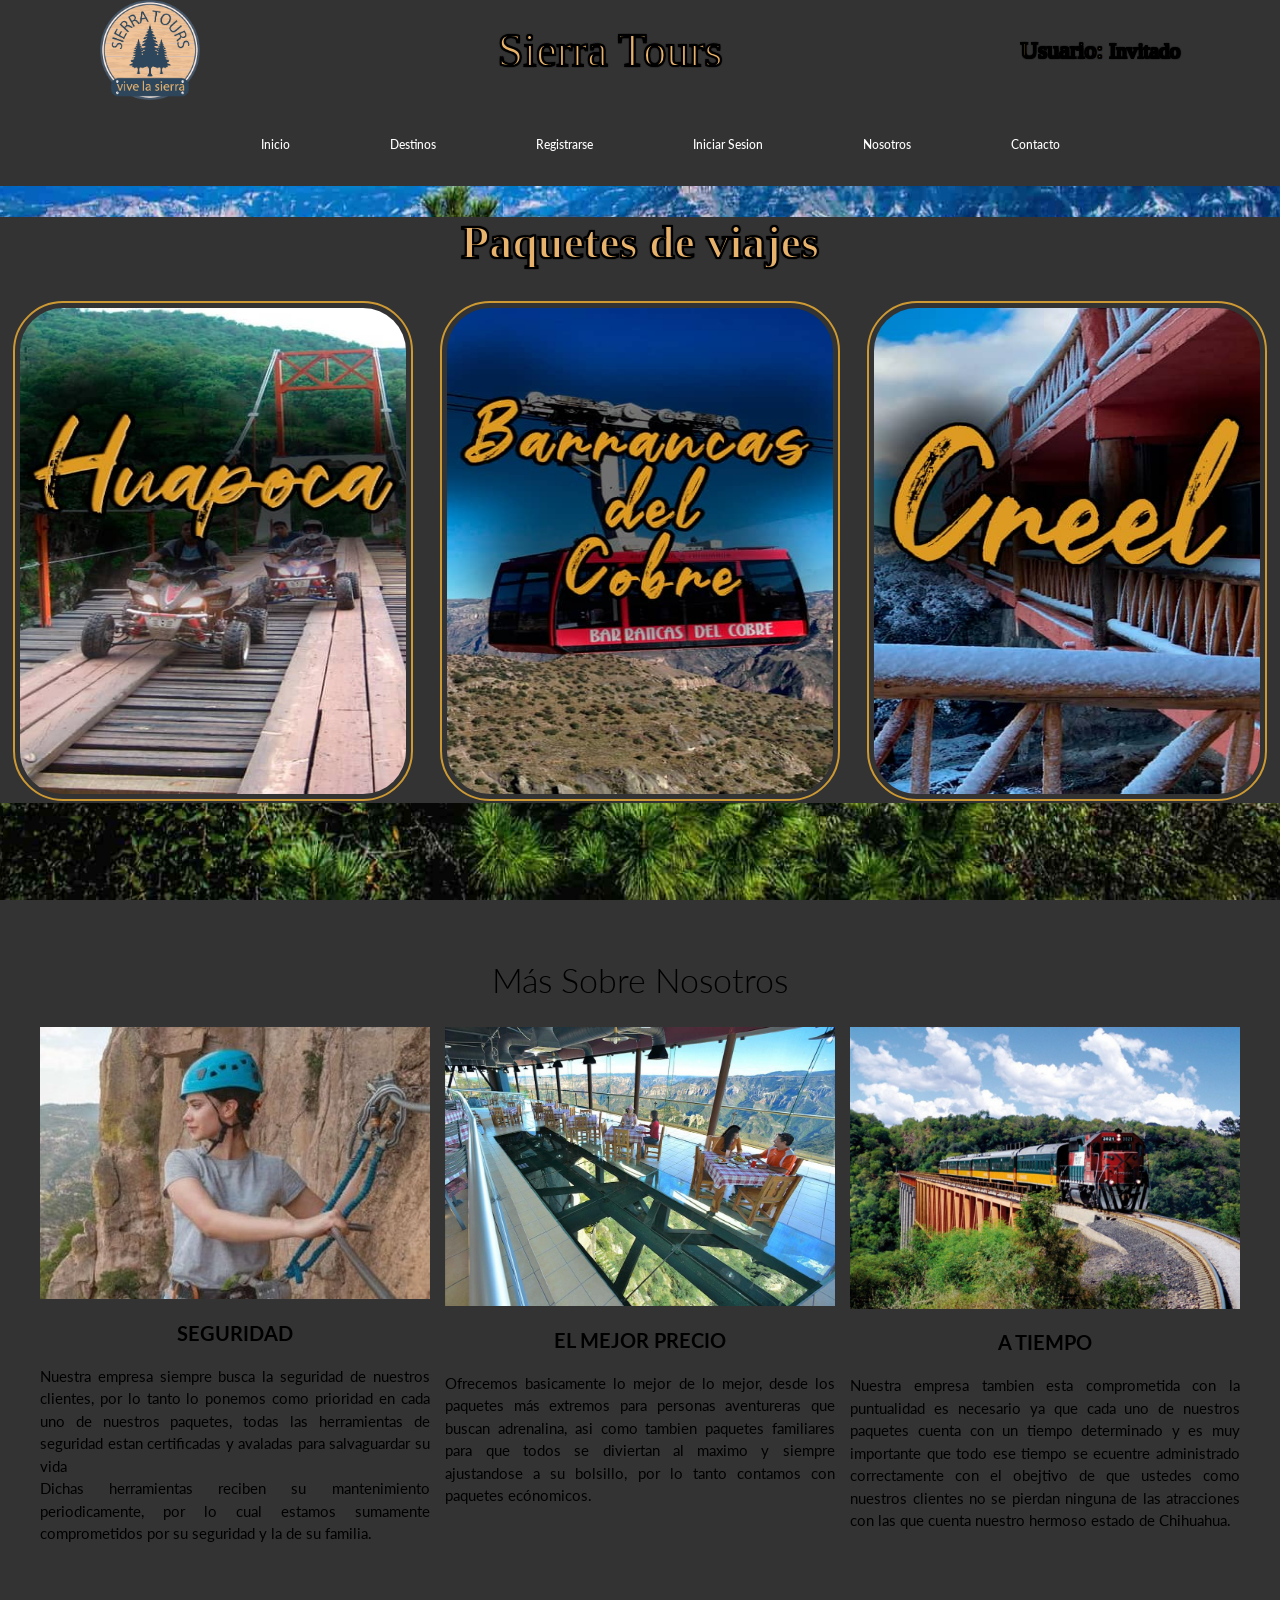
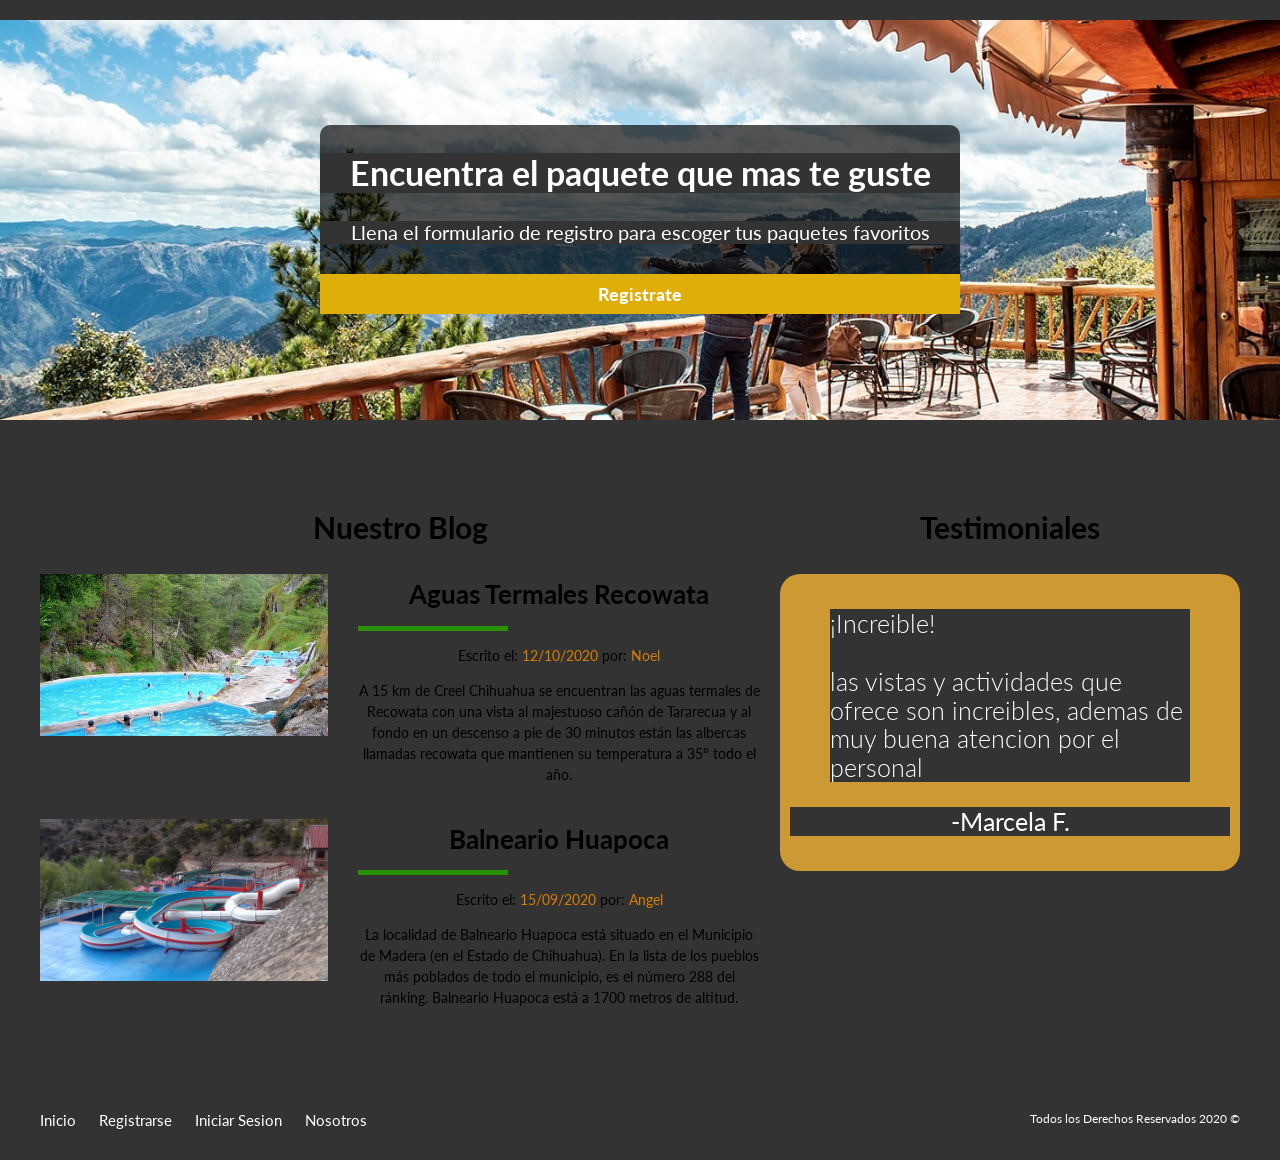
<file: index.html>
<!DOCTYPE html>

<html lang="es">

<head>
    <meta charset="UTF-8">
    <title>Sierra Tours</title>
    <meta name="viewport" content="width=device-width, initial-scale=1.0">
    <link href="https://fonts.googleapis.com/css?family=Lato:300,400,700,900" rel="stylesheet">
     <link rel="stylesheet" href="css/styles.css">
     <link rel="stylesheet" href="css/normalize.css">
     <link rel="shortcut icon" href="img/favicon.ico">
     <link rel="stylesheet" href="css/all.min.css">
</head>
<body>
     <header class="site-header inicio">  
            <div class="contenido-barra">
                <a href="#">
                   <img class="logo" src="img/logo.png" alt="Logo Sierra Tours">
                </a>
                <span class="titulo t-letra2">Sierra Tours</span>
                <div>
                 <label class="stroke2" style="font-size: 18pt;">Usuario: <span class="stroke" style="font-size: 16pt;">Invitado</span></label>
                </div>
            </div>
        <div class="">    
            <div class="menu-movil">
               <a href="#"><i class="fas fa-bars"></i></a>
            </div>
        <div id="header" class="show-bar">
            <ul class="nav">                    
                <li><a href="index.html"> Inicio</a></li>

                <li><a href="#">Destinos</a>
                    <ul>
                        <li><a href="#">Madera</a>        
                            <ul>
                                <li><a href="huapoca.html"> Huapoca</a></li>
                            </ul>
                        </li>
                    
                        <li class="p-creel"><a href="#">Sierra Tarahumara</a>
                            <ul> 
                                <li><a href="creel.html">Creel</a></li>
                                <li><a href="barrancas.html">Barrancas del Cobre</a></li> 
                                <li><a href="recowata.html">Recowata</a></li>  
                            </ul>  
                        </li>
                </li>         
           </ul>
                <li><a href="registro.html">Registrarse</a></li>
                <li><a href="login.html">Iniciar Sesion</a></li>
                <li><a href="nosotros.html">Nosotros</a></li>
                <li><a href="contacto.html">Contacto</a></li>
         </div>
     </div>

     <div>
        <h1 class="t-letra2">Paquetes de viajes</h1>
         <div class="paquetes-principales">
            <a href="huapoca.html"><img class="zoom borde"   src="img/huapocabaner.jpg"></a>
            <a href="barrancas.html"><img class="zoom borde" src="img/creel1.jpg" ></a>
            <a href="creel.html"><img class="zoom borde"  src="img/creelbaner.jpg" ></a>
         </div>

         <div class="paquetes-movil">
            <div class="atras botones">
            &#60
         </div>
         <div class="adelante botones">
             &#62
         </div>
 
           <a class="redireccion" href="barrancas.html"><img class="zoom borde change" src="img/creel1.jpg" alt="imagen"></a>
         </div>

     </div>
 </header>

 <section class="contenedor seccion">
    <h2 class=" f-300 centrar-texto">Más Sobre Nosotros</h2>

    <div class="iconos-nosotros">
        <div class="icono">
            <img class="zoom-img" src="img/seguridad.jpg" alt="Seguridad">
            <h3>Seguridad</h3>
            <p> Nuestra empresa siempre busca la seguridad de nuestros clientes, por lo tanto lo ponemos como prioridad en cada uno de nuestros paquetes,
                todas las herramientas de seguridad estan certificadas y avaladas para salvaguardar su vida <br>Dichas herramientas reciben su mantenimiento 
                periodicamente, por lo cual estamos sumamente comprometidos por su seguridad y la de su familia.
            </p>
        </div>

        <div class="icono">
            <img class="zoom-img" src="img/precio.jpg" alt="Precio">
            <h3>El Mejor Precio</h3>
            <p>Ofrecemos basicamente lo mejor de lo mejor, desde los paquetes más extremos para personas aventureras que buscan adrenalina, asi como
                tambien paquetes familiares para que todos se diviertan al maximo y siempre ajustandose a su bolsillo, por lo tanto contamos con paquetes
                ecónomicos.
            </p>
        </div>

        <div class="icono">
            <img class="zoom-img" src="img/tiempo.jpg" alt="Tiempo">
            <h3>A Tiempo</h3>
            <p>Nuestra empresa tambien esta comprometida con la puntualidad es necesario ya que cada uno de nuestros paquetes cuenta con un tiempo determinado
                y es muy importante que todo ese tiempo se ecuentre administrado correctamente con el obejtivo de que ustedes como nuestros clientes no se pierdan 
                ninguna de las atracciones con las que cuenta nuestro hermoso estado de Chihuahua.
            </p>
        </div>
    </div>
</section>

<section class="imagen-contacto">
    <div class="contenedor contenido-contacto">
        <h2>Encuentra el paquete que mas te guste</h2>
        <p>Llena el formulario de registro para escoger tus paquetes favoritos </p>
        <a href="registro.html" class="boton boton-amarillo">Registrate</a>
    </div>
</section>



<div class="seccion-inferior contenedor seccion">
    <section class="blog">
        <h3 class="centrar-texto fw-300">Nuestro Blog</h3>

        <article class="entrada-blog">
            <div class="imagen">
                <img class="zoom-img"  src="img/recowata.jpg" alt="Entrada de blog">
            </div>
            <div class="texto-entrada">
                <a href="entrada.html">
                    <h4>Aguas Termales Recowata</h4>
                </a>
                <p>Escrito el: <span> 12/10/2020 </span> por: <span> Noel </span> </p>
                <p> A 15 km de Creel Chihuahua se encuentran las aguas termales de Recowata con una vista al majestuoso cañón de Tararecua
                    y al fondo en un descenso a pie de 30 minutos están las albercas llamadas recowata que mantienen su temperatura a 35° 
                    todo el año.   
                </p>
            </div>
        </article>

        <article class="entrada-blog">
            <div class="imagen">
                <img class="zoom-img"  src="img/balneario.jpeg" alt="Entrada de blog">
            </div>
            <div class="texto-entrada">
                <a href="entrada.html">
                    <h4>Balneario Huapoca</h4>
                </a>
                <p>Escrito el: <span> 15/09/2020 </span> por: <span> Angel </span> </p>
                <p> La localidad de Balneario Huapoca está situado en el Municipio de Madera (en el Estado de Chihuahua). 
                    En la lista de los pueblos más poblados de todo el municipio, es el número 288 del ránking. Balneario Huapoca está a 1700 metros de altitud.
                </p>
            </div>
        </article>
    </section>

    <section class="testimoniales">
        <h3 class="centrar-texto fw-300">Testimoniales</h3>
        <div class="testimonial">
            
            <blockquote>
                ¡Increible!  <br><br> 
                las vistas y actividades que ofrece son increibles, ademas de muy buena atencion por el personal
            </blockquote>
            <p>-Marcela F.</p>
        </div>
    </section>

</div>


    <footer class="footer seccion">
        <div class="contenedor contenedor-footer">
            <nav class="navegacion">
                <a href="index.html">Inicio</a>
                <a href="#">Registrarse</a>
                <a href="#">Iniciar Sesion</a>
                <a href="nosotros.html">Nosotros</a>
            </nav>
            <p class="copyright">Todos los Derechos Reservados 2020 &copy;</p>
        </div>
    </footer>


    <script src="js/jquery.js"></script>
    <script src="js/animaciones.js"></script>
    <script src="js/carrousel-movil.js"></script>

</body>
</html>
</file>
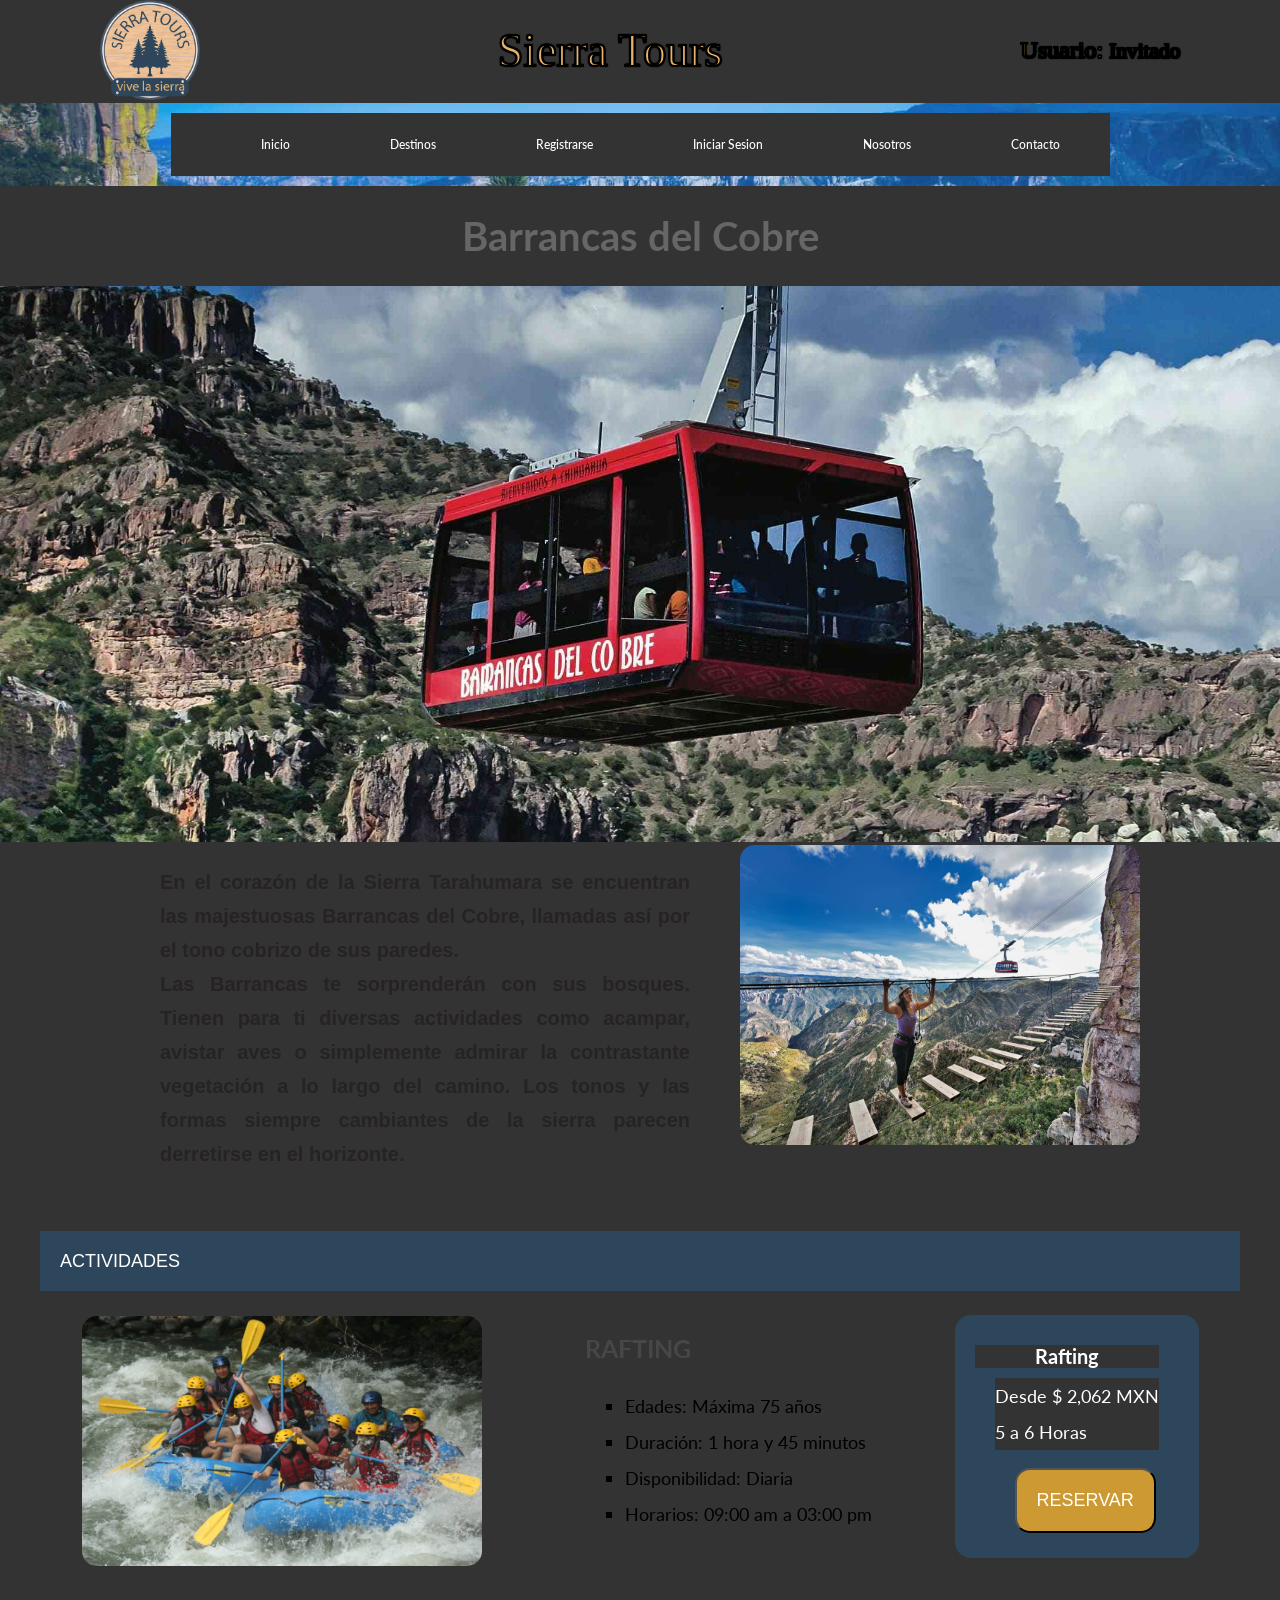
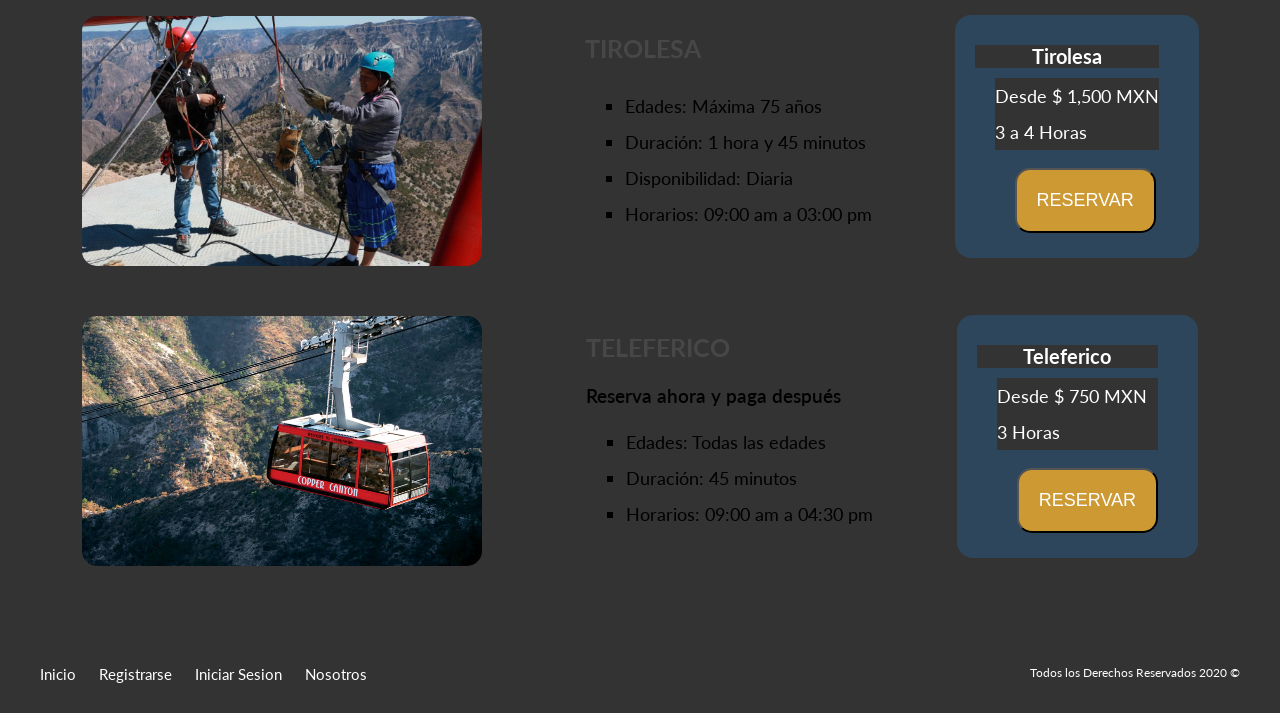
<file: barrancas.html>
<!DOCTYPE html>

<html lang="es">

<head>
    <meta charset="UTF-8">
    <title>Sierra Tours</title>
    <meta name="viewport" content="width=device-width, initial-scale=1.0">
     <link rel="stylesheet" href="css/styles.css">
     <link rel="stylesheet" href="css/normalize.css">
     <link href="https://fonts.googleapis.com/css?family=Lato:300,400,700,900" rel="stylesheet">
    <link rel="shortcut icon" href="img/favicon.ico" />
    <link rel="stylesheet" href="css/all.min.css">
</head>

<body>
    <header class="fondo-cabecera">
        <div class="cabecera">
            <div class="contenido-barra">
                <a href="#">
                <img class="logo" src="img/logo.png" alt="Logo Sierra Tours">
                </a>
                <span class="titulo t-letra2">Sierra Tours</span>
                <div>
                 <label class="stroke2" style="font-size: 18pt;">Usuario: <span class="stroke" style="font-size: 16pt;">Invitado</span></label>
                </div>
            </div>
            <div class="menu-movil">
                <a href="#"><i class="fas fa-bars"></i></a>
             </div>
        <div id="header" >
            <ul class="nav">                    
                  <li><a href="index.html"> Inicio</a></li>

                <li><a herf="#">Destinos</a>
                    <ul>
                        <li><a herf="#">Madera</a>        
                            <ul>
                                <li><a href="huapoca.html"> Huapoca</a></li>
                            </ul>
                        </li>
                    
                        <li class="p-creel"><a herf="">Sierra Tarahumara</a>
                            <ul> 
                                <li><a href="creel.html">Creel</a></li>
                                <li><a href="barrancas.html">Barrancas del Cobre</a></li>  
                            </ul>  
                        </li>
                </li>         
        </ul>
        <li><a href="registro.html">Registrarse</a></li>
                <li><a href="login.html">Iniciar Sesion</a></li>
                <li><a href="nosotros.html">Nosotros</a></li>
                <li><a href="contacto.html">Contacto</a></li>
        </div>
    </div>
 </header>

       <h1 class="centrar-texto tamaño-titulo">Barrancas del Cobre</h1>

        <div class="imagenes" >
            <img src="img/teleferico1.jpg">   
        </div>


         
<main class="contenedor">
  

    <div class="informacion">
        <p class="cuerpo1">
            En el corazón de la Sierra Tarahumara se encuentran las majestuosas 
            Barrancas del Cobre, llamadas así por el tono cobrizo de sus paredes. 
            <br>
            Las Barrancas te sorprenderán con sus bosques. 
            Tienen para ti diversas actividades como acampar, 
            avistar aves o simplemente admirar la contrastante vegetación a lo largo del camino. 
            Los tonos y las formas siempre cambiantes de la sierra parecen derretirse en el horizonte.
             <br>
        </p>
            <img  src="img/barrancas3.jpg" width="400" height="300" style="border-radius: 15px;">
    </div>
    
    
    <div class="actividades">
        <h2 class="caja">ACTIVIDADES</h2>

         <div class="acomodar">
             <img style="border-radius: 15px;" src=img/barrancasrafting.jpg>
                 <div class="info-paquete">
                    <h3> Rafting </h3>
                            
                       <ul>
                        <li>Edades: Máxima 75 años</li> 
                        <li>Duración: 1 hora y 45 minutos</li> 
                         <li> Disponibilidad: Diaria</li> 
                             <li> Horarios: 09:00 am a 03:00 pm</li> 
                       </ul>                    
                </div> 
                
                <div class="inf-pago">
                        <h3>Rafting </h3> 
                         <div class="info-paquete">
                          <ul>
                              <li> Desde $ 2,062 MXN </li>
                              <li> 5 a 6 Horas</li>
                          </ul>  
                       </div>
                        
                  
                    <button class="zoom1" style="border-radius: 15px;" onclick="alert('Para agregar este paquete es necesario registrarse e iniciar sesión')">
                        RESERVAR
                    </button>
                    
                </div>   
            </div>


            <div class="acomodar">
                <img style="border-radius: 15px;" src= "img/barrancasrapel.jpg" >
                    <div class="info-paquete">
                       <h3> Tirolesa</h3>
                               
                          <ul>
                            
                           <li>Edades: Máxima 75 años</li> 
                           <li>Duración: 1 hora y 45 minutos</li> 
                            <li> Disponibilidad: Diaria</li> 
                                <li> Horarios: 09:00 am a 03:00 pm</li> 
                          </ul>                    
                   </div> 
                   
                   <div class="inf-pago">
                           <h3>Tirolesa</h3> 
                            <div class="info-paquete">
                             <ul>
                                 <li> Desde $ 1,500 MXN </li>
                                 <li> 3 a 4 Horas</li>
                             </ul>  
                          </div>
                           
                     
                       <button class="zoom1" style="border-radius: 15px;" onclick="alert('Para agregar este paquete es necesario registrarse e iniciar sesión')">
                           RESERVAR
                       </button>
                       
                   </div>   
               </div>




               
            <div class="acomodar">
                <img style="border-radius: 15px;" src= "img/tele.jpg" >
                    <div class="info-paquete">
                       <h3> Teleferico</h3>
                          <p>Reserva ahora y paga después</p>      
                          <ul>
                               <li> Edades: Todas las edades</li>
                               <li>Duración: 45 minutos</li>
                               <li>Horarios: 09:00 am a 04:30 pm</li>
                          </ul>                    
                   </div> 
                   
                   <div class="inf-pago">
                           <h3>Teleferico</h3> 
                            <div class="info-paquete">
                             <ul>
                                 <li> Desde $ 750 MXN </li>
                                 <li> 3 Horas</li>
                             </ul>  
                          </div>
                           
                     
                       <button class="zoom1" style="border-radius: 15px;" onclick="alert('Para agregar este paquete es necesario registrarse e iniciar sesión')">
                           RESERVAR
                       </button>
                       
                   </div>   
               </div>

    </div>

          
 </main>     

    <footer class="footer seccion">
        <div class="contenedor contenedor-footer">
            <nav class="navegacion">
                <a href="index.html">Inicio</a>
                <a href="#">Registrarse</a>
                <a href="#">Iniciar Sesion</a>
                <a href="nosotros.html">Nosotros</a>
            </nav>
            <p class="copyright">Todos los Derechos Reservados 2020 &copy;</p>
        </div>
    </footer>

    <script src="js/jquery.js"></script>
    <script src="js/animaciones.js"></script>
</body>

</html>
</file>
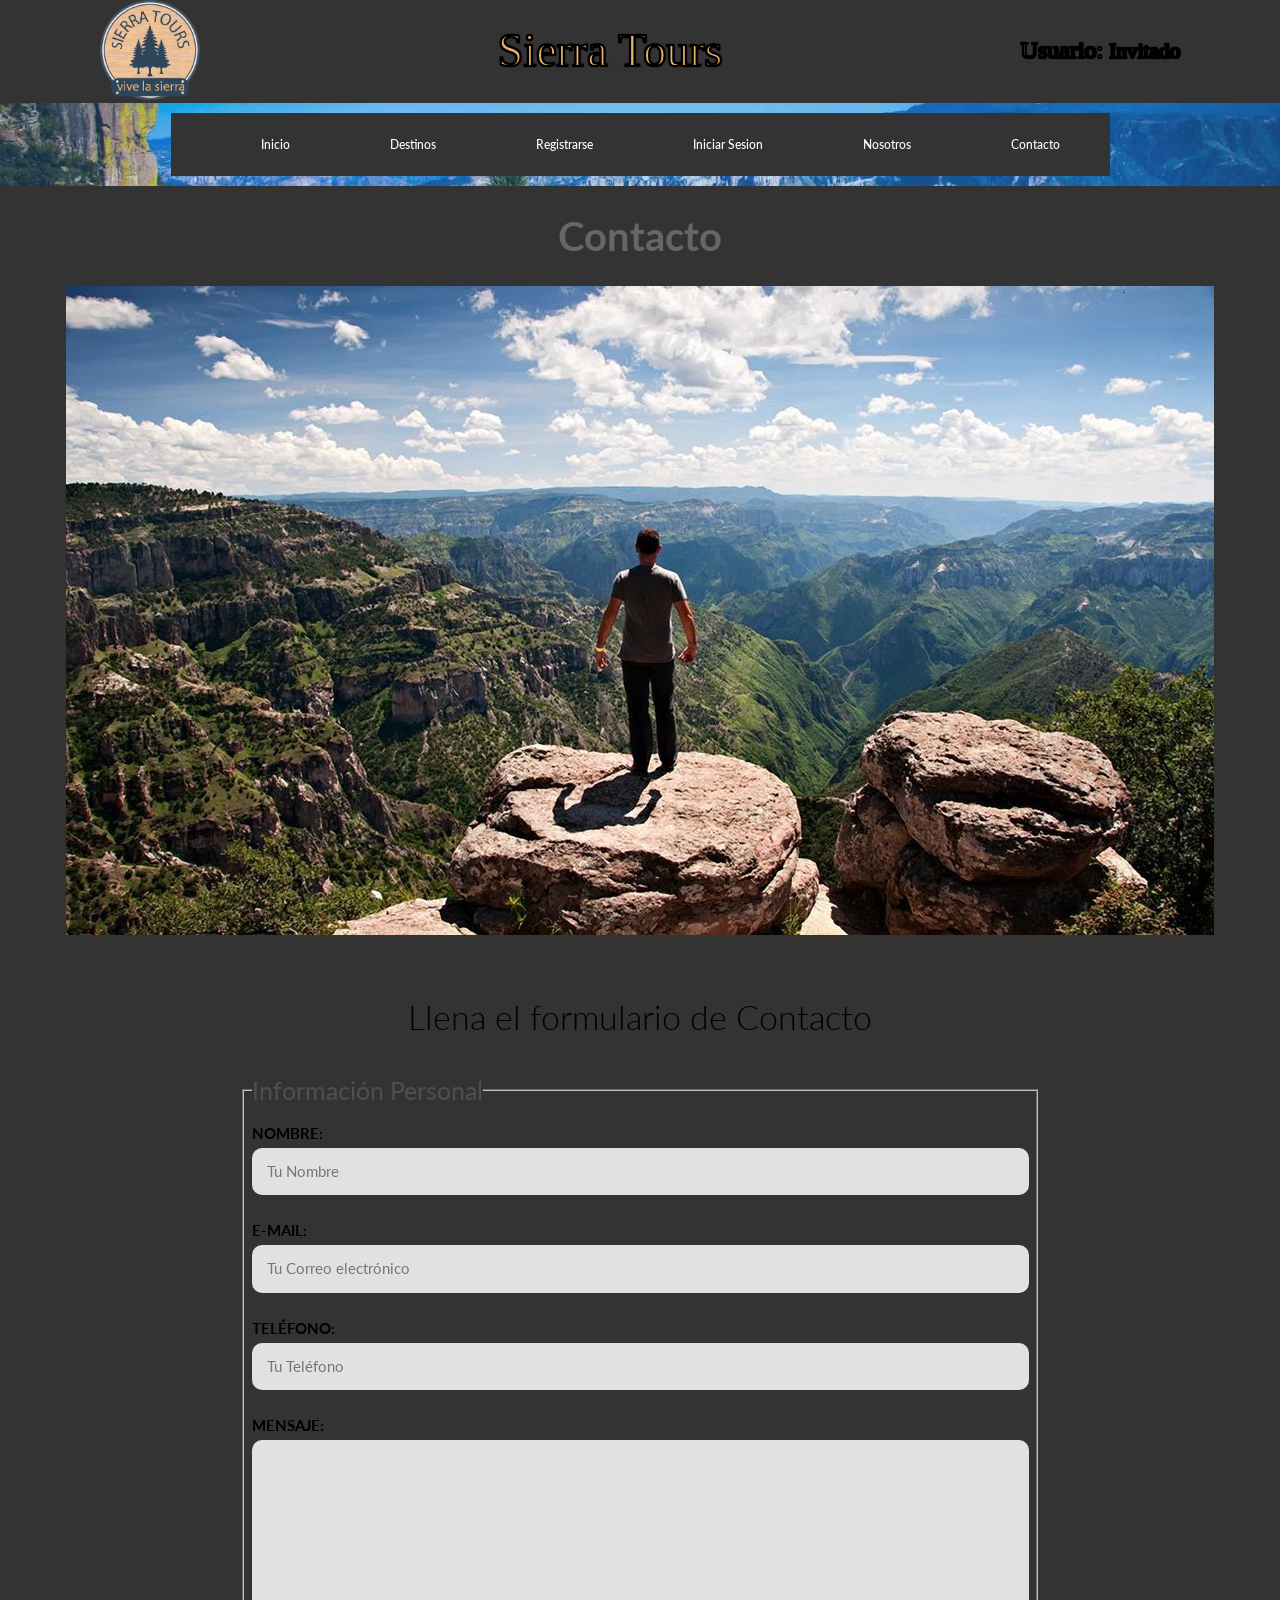
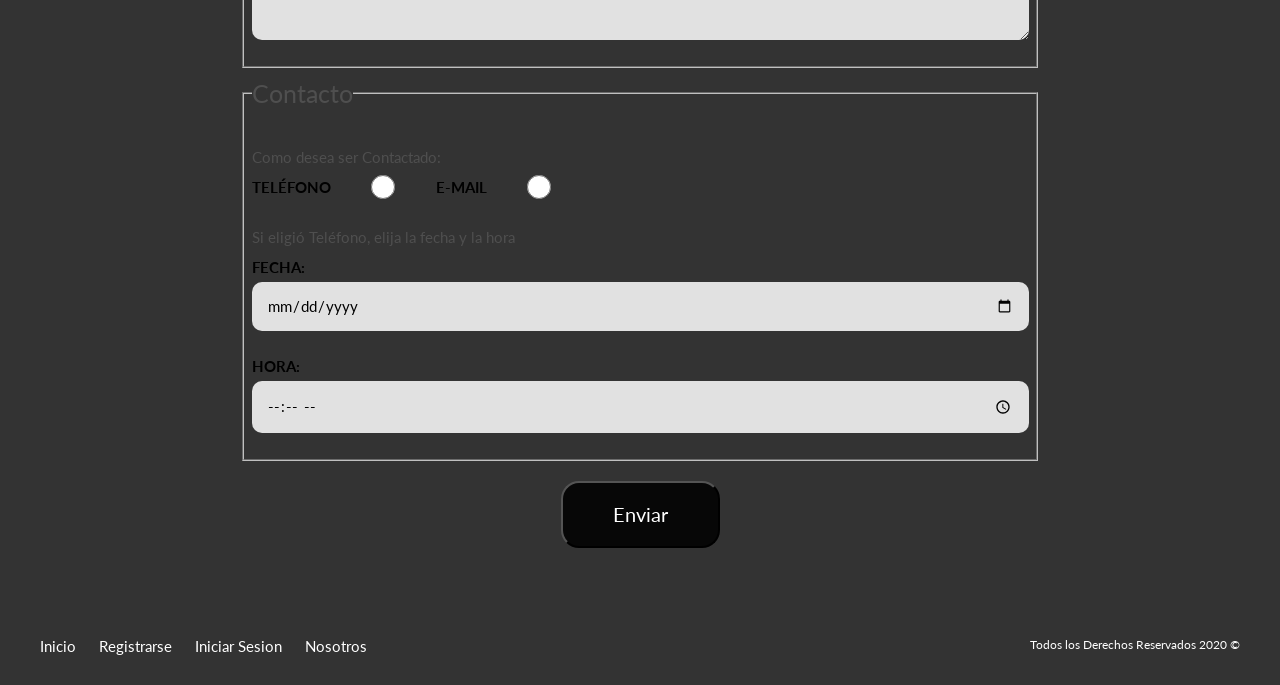
<file: contacto.html>
<!DOCTYPE html>
<html lang="es">
<head>
    <meta charset="UTF-8">
    <title>Sierra Tours</title>
    <meta name="viewport" content="width=device-width, initial-scale=1.0">
     <link rel="stylesheet" href="css/styles.css">
     <link rel="stylesheet" href="css/normalize.css">
     <link href="https://fonts.googleapis.com/css?family=Lato:300,400,700,900" rel="stylesheet">
    <link rel="shortcut icon" href="img/favicon.ico" />
    <link rel="stylesheet" href="css/all.min.css">
</head>

<body>
    <header class="fondo-cabecera">
        <div class="cabecera">
            <div class="contenido-barra">
                <a href="#">
                <img class="logo" src="img/logo.png" alt="Logo Sierra Tours">
                </a>
                <span class="titulo t-letra2">Sierra Tours</span>
                <div>
                 <label class="stroke2" style="font-size: 18pt;">Usuario: <span class="stroke" style="font-size: 16pt;">Invitado</span></label>
                </div>
            </div>
            <div class="menu-movil">
                <a href="#"><i class="fas fa-bars"></i></a>
             </div>
        <div id="header" >
            <ul class="nav">                    
                  <li><a href="index.html"> Inicio</a></li>

                <li><a herf="#">Destinos</a>
                    <ul>
                        <li><a herf="#">Madera</a>        
                            <ul>
                                <li><a href="huapoca.html"> Huapoca</a></li>
                            </ul>
                        </li>
                    
                        <li class="p-creel"><a herf="">Sierra Tarahumara</a>
                            <ul> 
                                <li><a href="creel.html">Creel</a></li>
                                <li><a href="barrancas.html">Barrancas del Cobre</a></li>  
                            </ul>  
                        </li>
                </li>         
        </ul>
        <li><a href="registro.html">Registrarse</a></li>
                <li><a href="login.html">Iniciar Sesion</a></li>
                <li><a href="nosotros.html">Nosotros</a></li>
                <li><a href="contacto.html">Contacto</a></li>
        </div>
    </div>
 </header>

       <h1 class="centrar-texto tamaño-titulo">Contacto</h1>
        <div class="imagenes " >
            <img src="img/banner-contacto.jpg">   
        </div>

    <main class="contenedor seccion contenido-centrado">
        <h2 class="f-300 centrar-texto">Llena el formulario de Contacto</h2>

        <form class="contacto" action="">
            <fieldset>
                <legend>Información Personal</legend>
                <label for="nombre">Nombre:</label>
                <input type="text" id="nombre" placeholder="Tu Nombre">

                <label for="email">E-mail: </label>
                <input type="email" id="email" placeholder="Tu Correo electrónico" required>

                <label for="telefono">Teléfono:</label>
                <input type="tel" id="telefono" placeholder="Tu Teléfono" required>

                <label for="mensaje">Mensaje: </label>
                <textarea  id="mensaje"></textarea>

            </fieldset>

            <fieldset>
                <legend>Contacto</legend>

                <p>Como desea ser Contactado:</p>

                <div class="forma-contacto">
                    <label for="telefono">Teléfono</label>
                    <input type="radio" name="contacto" value="telefono" id="telefono">

                    <label for="correo">E-mail</label>
                    <input type="radio" name="contacto" value="correo" id="correo">
                </div>

                <p>Si eligió Teléfono, elija la fecha y la hora</p>
                <label for="fecha">Fecha:</label>
                <input type="date" id="fecha">

                <label for="hora">Hora:</label>
                <input type="time" id="hora" min="09:00" max="18:00">

        
            </fieldset>

            <input type="submit" value="Enviar" class="btn-contacto">

        </form>
    </main> 
    <footer class="footer seccion">
        <div class="contenedor contenedor-footer">
            <nav class="navegacion">
                <a href="index.html">Inicio</a>
                <a href="#">Registrarse</a>
                <a href="#">Iniciar Sesion</a>
                <a href="nosotros.html">Nosotros</a>
            </nav>
            <p class="copyright">Todos los Derechos Reservados 2020 &copy;</p>
        </div>
    </footer>

    <script src="js/jquery.js"></script>
    <script src="js/animaciones.js"></script>

</body>

</html>
</file>
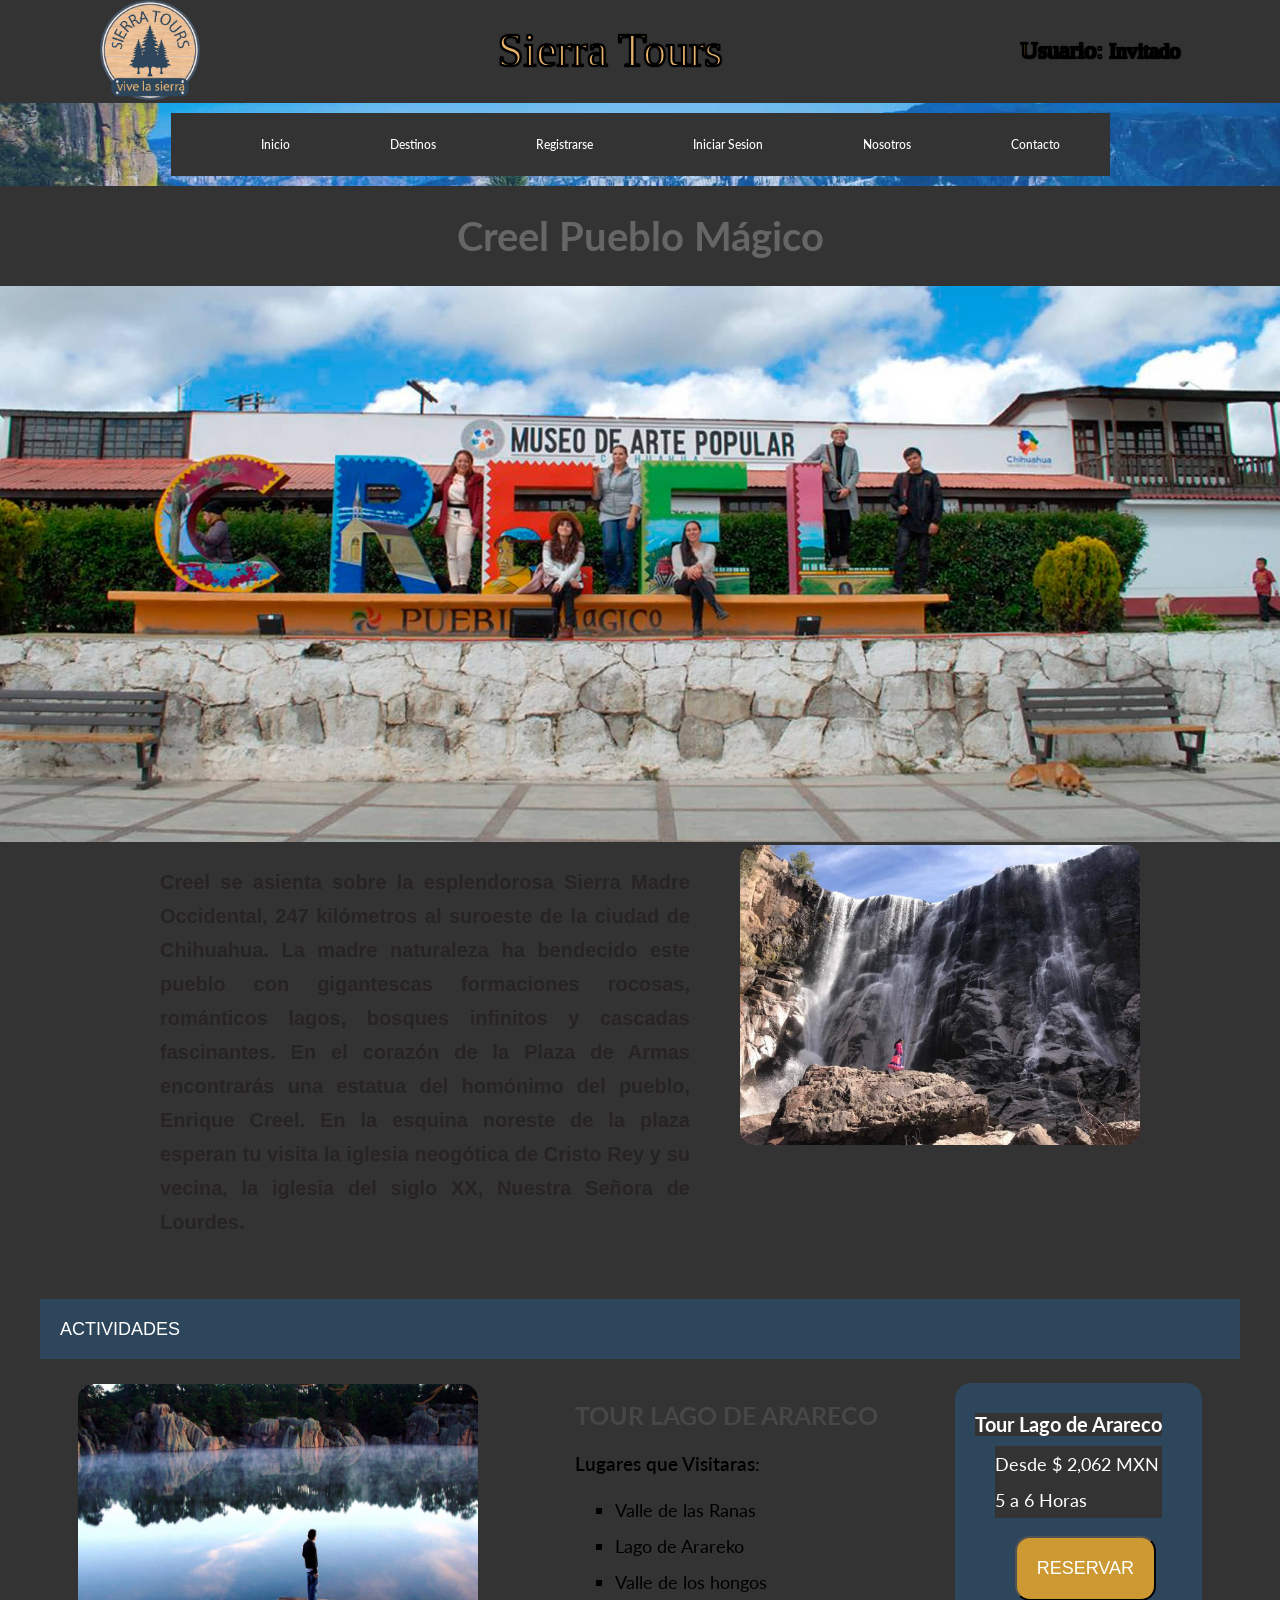
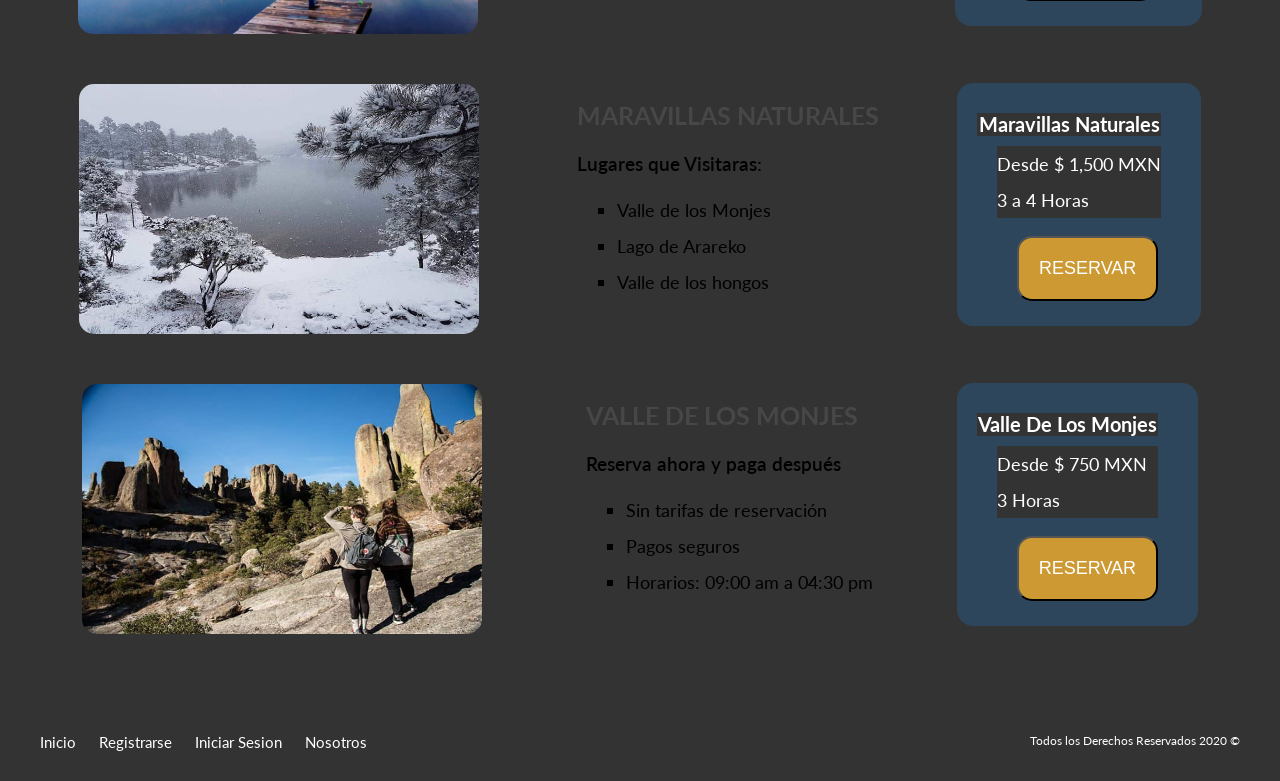
<file: creel.html>
<!DOCTYPE html>
<html lang="es">
<head>
    <meta charset="UTF-8">
    <title>Sierra Tours</title>
    <meta name="viewport" content="width=device-width, initial-scale=1.0">
     <link rel="stylesheet" href="css/styles.css">
     <link rel="stylesheet" href="css/normalize.css">
     <link href="https://fonts.googleapis.com/css?family=Lato:300,400,700,900" rel="stylesheet">
    <link rel="shortcut icon" href="img/favicon.ico" />
    <link rel="stylesheet" href="css/all.min.css">
</head>

<body>
    <header class="fondo-cabecera">
        <div class="cabecera">
            <div class="contenido-barra">
                <a href="#">
                <img class="logo" src="img/logo.png" alt="Logo Sierra Tours">
                </a>
                <span class="titulo t-letra2">Sierra Tours</span>
                <div>
                 <label class="stroke2" style="font-size: 18pt;">Usuario: <span class="stroke" style="font-size: 16pt;">Invitado</span></label>
                </div>
            </div>
            <div class="menu-movil">
                <a href="#"><i class="fas fa-bars"></i></a>
             </div>
        <div id="header" >
            <ul class="nav">                    
                  <li><a href="index.html"> Inicio</a></li>

                <li><a herf="#">Destinos</a>
                    <ul>
                        <li><a herf="#">Madera</a>        
                            <ul>
                                <li><a href="huapoca.html"> Huapoca</a></li>
                            </ul>
                        </li>
                    
                        <li class="p-creel"><a herf="">Sierra Tarahumara</a>
                            <ul> 
                                <li><a href="creel.html">Creel</a></li>
                                <li><a href="barrancas.html">Barrancas del Cobre</a></li>  
                            </ul>  
                        </li>
                </li>         
        </ul>
        <li><a href="registro.html">Registrarse</a></li>
                <li><a href="login.html">Iniciar Sesion</a></li>
                <li><a href="nosotros.html">Nosotros</a></li>
                <li><a href="contacto.html">Contacto</a></li>
        </div>
    </div>
 </header>

       <h1 class="centrar-texto tamaño-titulo">Creel Pueblo Mágico</h1>
        <div class="imagenes" >
            <img src="img/creelbarra.jpg">   
        </div>

  <main class="contenedor">
    
        <div class="informacion">
            <p class="cuerpo1">
                Creel se asienta sobre la esplendorosa Sierra Madre Occidental, 247 
                kilómetros al suroeste de la ciudad de Chihuahua. La madre naturaleza ha bendecido 
                este pueblo con gigantescas formaciones rocosas, románticos lagos, bosques infinitos y cascadas 
                fascinantes. En el corazón de la Plaza de Armas encontrarás una estatua del homónimo del pueblo,
                Enrique Creel. En la esquina noreste de la plaza esperan tu visita la iglesia neogótica de 
                Cristo Rey y su vecina, la iglesia del siglo XX, Nuestra Señora de Lourdes.
            </p>
            <img  src="img/casc.jpg" width="400" height="300" style="border-radius: 15px;">
        </div>
        
        
        <div class="actividades">
            <h2 class="caja">ACTIVIDADES</h2>

            <div class="acomodar">
                <img style="border-radius: 15px;" src=img/creelba.jpg >
                    <div class="info-paquete">
                        <h3> Tour Lago de Arareco</h3>
                        <p>Lugares que Visitaras:</p>      
                        <ul>
                                <li>Valle de las Ranas</li>
                                <li>Lago de Arareko</li>
                                <li>Valle de los hongos</li>
                        </ul>                    
                    </div> 
                    
                    <div class="inf-pago">
                            <h3>Tour Lago de Arareco</h3> 
                            <div class="info-paquete">
                            <ul>
                                <li> Desde $ 2,062 MXN </li>
                                <li> 5 a 6 Horas</li>
                            </ul>  
                        </div>
                            
                    
                        <button class="zoom1" style="border-radius: 15px;" onclick="alert('Para agregar este paquete es necesario registrarse e iniciar sesión')">
                            RESERVAR
                        </button>
                        
                    </div>   
                </div>


                <div class="acomodar">
                    <img style="border-radius: 15px;" src= "img/maranat.jpg" >
                        <div class="info-paquete">
                        <h3> Maravillas Naturales</h3>
                            <p>Lugares que Visitaras:</p>      
                            <ul>
                                <li>Valle de los Monjes</li>
                                <li>Lago de Arareko</li>
                                <li>Valle de los hongos</li>
                            </ul>                    
                    </div> 
                    
                    <div class="inf-pago">
                            <h3>Maravillas Naturales</h3> 
                                <div class="info-paquete">
                                <ul>
                                    <li> Desde $ 1,500 MXN </li>
                                    <li> 3 a 4 Horas</li>
                                </ul>  
                            </div>
                            
                        
                        <button class="zoom1" style="border-radius: 15px;" onclick="alert('Para agregar este paquete es necesario registrarse e iniciar sesión')">
                            RESERVAR
                        </button>
                        
                    </div>   
                </div>
                <div class="acomodar">
                    <img style="border-radius: 15px;" src= "img/valle_monje.jpg" >
                        <div class="info-paquete">
                        <h3> Valle De Los Monjes</h3>
                            <p>Reserva ahora y paga después</p>      
                            <ul>
                                <li>Sin tarifas de reservación</li>
                                <li>Pagos seguros</li>
                                <li>Horarios: 09:00 am a 04:30 pm</li>
                            </ul>                    
                    </div> 
                    
                    <div class="inf-pago">
                            <h3>Valle De Los Monjes</h3> 
                                <div class="info-paquete">
                                <ul>
                                    <li> Desde $ 750 MXN </li>
                                    <li> 3 Horas</li>
                                </ul>  
                            </div>
                            
                        
                        <button class="zoom1" style="border-radius: 15px;" onclick="alert('Para agregar este paquete es necesario registrarse e iniciar sesión')">
                            RESERVAR
                        </button>
                        
                    </div>   
                </div>

        </div> 
  </main>     
    <footer class="footer seccion">
        <div class="contenedor contenedor-footer">
            <nav class="navegacion">
                <a href="index.html">Inicio</a>
                <a href="#">Registrarse</a>
                <a href="#">Iniciar Sesion</a>
                <a href="nosotros.html">Nosotros</a>
            </nav>
            <p class="copyright">Todos los Derechos Reservados 2020 &copy;</p>
        </div>
    </footer>

    <script src="js/jquery.js"></script>
    <script src="js/animaciones.js"></script>

</body>

</html>
</file>
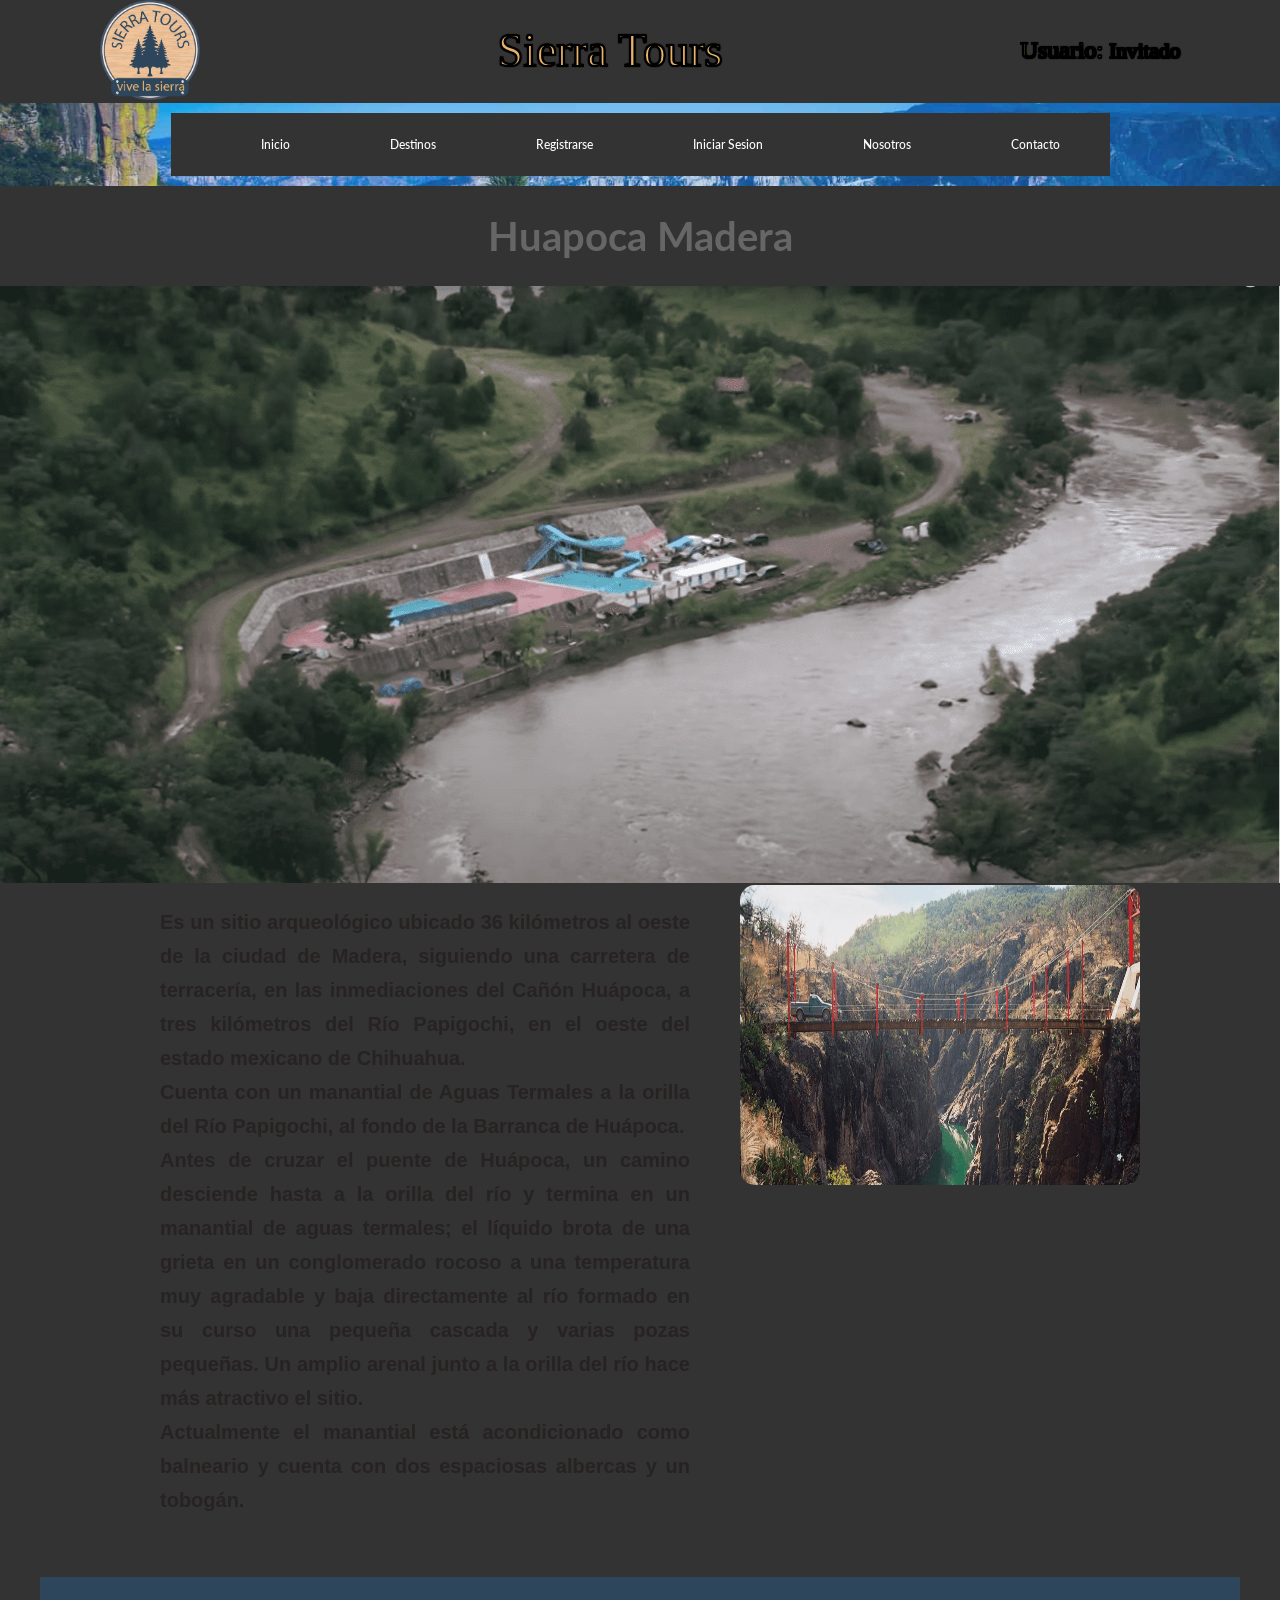
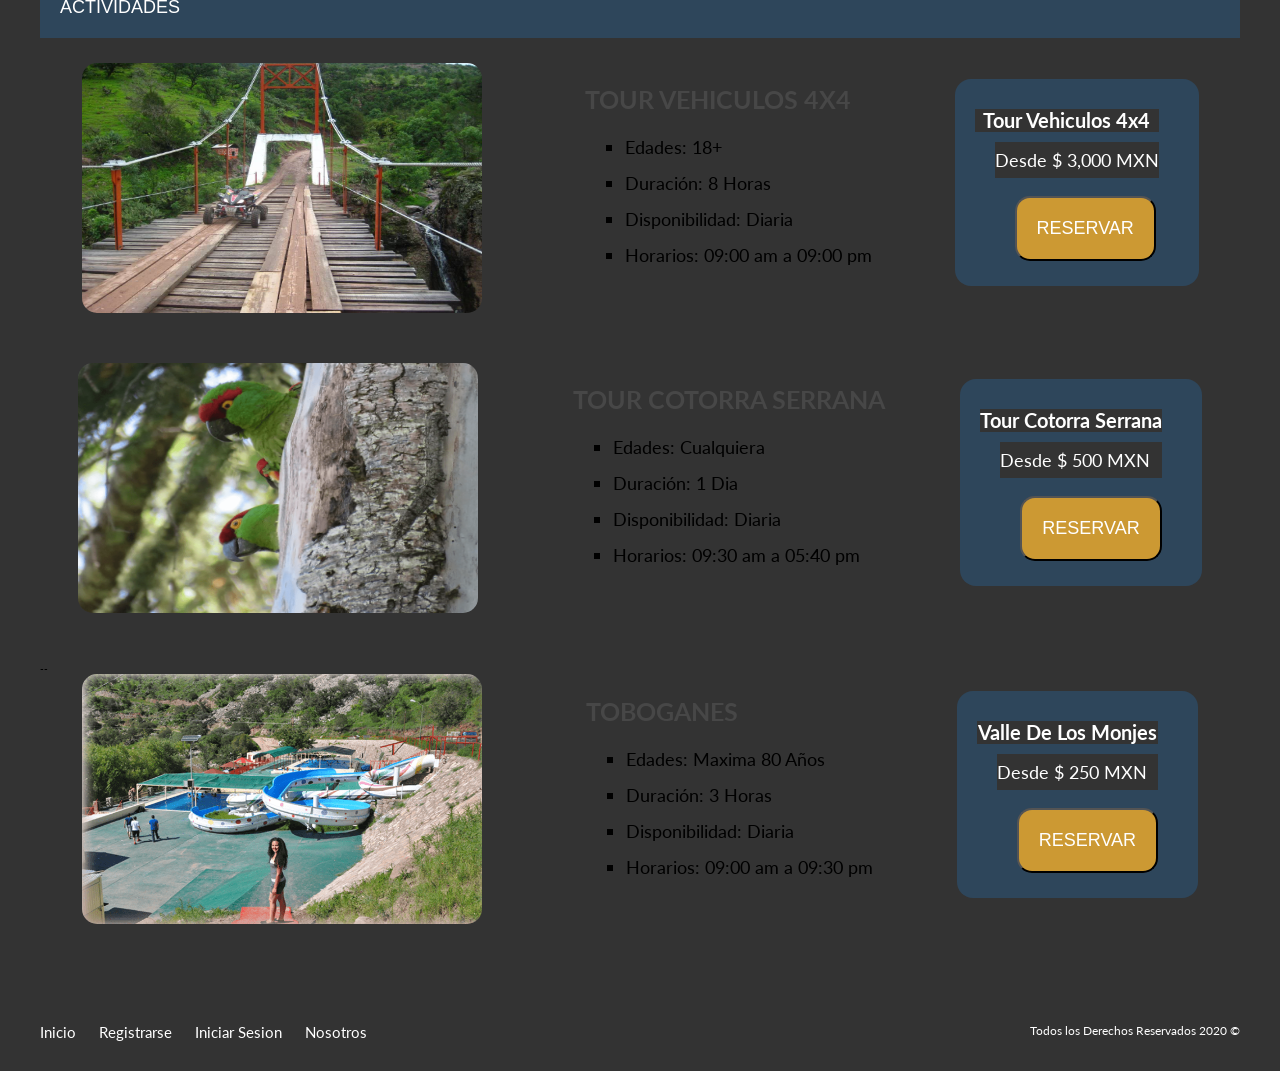
<file: huapoca.html>
<!DOCTYPE html>

<html lang="es">

<head>
    <meta charset="UTF-8">
    <title>Sierra Tours</title>
    <meta name="viewport" content="width=device-width, initial-scale=1.0">
     <link rel="stylesheet" href="css/styles.css">
     <link rel="stylesheet" href="css/normalize.css">
     <link href="https://fonts.googleapis.com/css?family=Lato:300,400,700,900" rel="stylesheet">
    <link rel="shortcut icon" href="img/favicon.ico" />
    <link rel="stylesheet" href="css/all.min.css">
</head>

<body>
    <header class="fondo-cabecera">
        <div class="cabecera">
            <div class="contenido-barra">
                <a href="#">
                <img class="logo" src="img/logo.png" alt="Logo Sierra Tours">
                </a>
                <span class="titulo t-letra2">Sierra Tours</span>
                <div>
                 <label class="stroke2" style="font-size: 18pt;">Usuario: <span class="stroke" style="font-size: 16pt;">Invitado</span></label>
                </div>
            </div>
            <div class="menu-movil">
                <a href="#"><i class="fas fa-bars"></i></a>
             </div>
        <div id="header" >
            <ul class="nav">                    
                  <li><a href="index.html"> Inicio</a></li>

                <li><a herf="#">Destinos</a>
                    <ul>
                        <li><a herf="#">Madera</a>        
                            <ul>
                                <li><a href="huapoca.html"> Huapoca</a></li>
                            </ul>
                        </li>
                    
                        <li class="p-creel"><a herf="">Sierra Tarahumara</a>
                            <ul> 
                                <li><a href="creel.html">Creel</a></li>
                                <li><a href="barrancas.html">Barrancas del Cobre</a></li>  
                            </ul>  
                        </li>
                </li>         
        </ul>
        <li><a href="registro.html">Registrarse</a></li>
                <li><a href="login.html">Iniciar Sesion</a></li>
                <li><a href="nosotros.html">Nosotros</a></li>
                <li><a href="contacto.html">Contacto</a></li>
        </div>
    </div>
 </header>

       <h1 class="centrar-texto tamaño-titulo">Huapoca Madera</h1>
<div class="imagenes" >
    <img src="img/huap1.png">   
</div>
 

        
<main class="contenedor">
    <div class="informacion">
        <p class="cuerpo1">
            Es un sitio arqueológico ubicado 36 kilómetros al oeste de la ciudad de Madera, siguiendo una carretera de terracería, 
            en las inmediaciones del Cañón Huápoca, a tres kilómetros del Río Papigochi, en el oeste del estado mexicano de Chihuahua.
            <br>
            Cuenta con un manantial de Aguas Termales a la orilla del Río Papigochi, al fondo de la Barranca de Huápoca.
            <br>
            Antes de cruzar el puente de Huápoca, un camino desciende hasta a la orilla del río y termina en un manantial 
            de aguas termales; el líquido brota de una grieta en un conglomerado rocoso a una temperatura muy agradable y 
            baja directamente al río formado en su curso una pequeña cascada y varias pozas pequeñas. Un amplio arenal junto a 
            la orilla del río hace más atractivo el sitio.
            <br>
            Actualmente el manantial está acondicionado como balneario y cuenta con dos espaciosas albercas y un tobogán.
        </p>
            <img  src="img/huapocabaner2.png" width="400" height="300" style="border-radius: 15px;">
    </div>


    <div class="actividades">
        <h2 class="caja">ACTIVIDADES</h2>

         <div class="acomodar">
             <img style="border-radius: 15px;" src="img/huap4.jpg" >
                 <div class="info-paquete">
                    <h3> Tour Vehiculos 4x4</h3>
                       <p></p>      
                       <ul>                                
                            <li>Edades: 18+</li>
                            <li>Duración: 8 Horas</li>
                            <li>Disponibilidad: Diaria</li>
                            <li>Horarios: 09:00 am a 09:00 pm</li>
                       </ul>                    
                </div> 
                
                <div class="inf-pago">
                        <h3>Tour Vehiculos 4x4</h3> 
                         <div class="info-paquete">
                          <ul>
                              <li> Desde $ 3,000 MXN </li>
                          </ul>  
                       </div>
                        
                  
                    <button class="zoom1" style="border-radius: 15px;" onclick="alert('Para agregar este paquete es necesario registrarse e iniciar sesión')">
                        RESERVAR
                    </button>
                    
                </div>   
            </div>


            <div class="acomodar">
                <img style="border-radius: 15px;" src= "img/huap3.png" >
                    <div class="info-paquete">
                       <h3> Tour Cotorra Serrana</h3>
                          <p></p>      
                          <ul>
                               <li>Edades: Cualquiera</li>
                               <li>Duración: 1 Dia</li>
                               <li>Disponibilidad: Diaria</li>
                               <li> Horarios: 09:30 am a 05:40 pm</li>
                          </ul>                    
                   </div> 
                   
                   <div class="inf-pago">
                           <h3>Tour Cotorra Serrana</h3> 
                            <div class="info-paquete">
                             <ul>
                                 <li> Desde $ 500 MXN </li>
                             </ul>  
                          </div>
                           
                     
                       <button class="zoom1" style="border-radius: 15px;" onclick="alert('Para agregar este paquete es necesario registrarse e iniciar sesión')">
                           RESERVAR
                       </button>
                       
                   </div>   
               </div>




 --              
            <div class="acomodar">
                <img style="border-radius: 15px;" src= "img/huap2.png" >
                    <div class="info-paquete">
                       <h3>Toboganes</h3>
                          <p></p>      
                          <ul>
                               <li>Edades: Maxima 80 Años</li>
                               <li>Duración: 3 Horas</li>
                               <li> Disponibilidad: Diaria</li>
                               <li> Horarios: 09:00 am a 09:30 pm</li>
                          
                          </ul>                    
                   </div> 
                   
                   <div class="inf-pago">
                           <h3>Valle De Los Monjes</h3> 
                            <div class="info-paquete">
                             <ul>
                                 <li> Desde $ 250 MXN </li>
                    
                             </ul>  
                          </div>
                           
                     
                       <button class="zoom1" style="border-radius: 15px;" onclick="alert('Para agregar este paquete es necesario registrarse e iniciar sesión')">
                           RESERVAR
                       </button>
                       
                   </div>   
               </div>

      </div>        
 </main>  

    <footer class="footer seccion">
        <div class="contenedor contenedor-footer">
            <nav class="navegacion">
                <a href="index.html">Inicio</a>
                <a href="#">Registrarse</a>
                <a href="#">Iniciar Sesion</a>
                <a href="nosotros.html">Nosotros</a>
            </nav>
            <p class="copyright">Todos los Derechos Reservados 2020 &copy;</p>
        </div>
    </footer>
    <script src="js/jquery.js"></script>
    <script src="js/animaciones.js"></script>
</body>
</html>
</file>
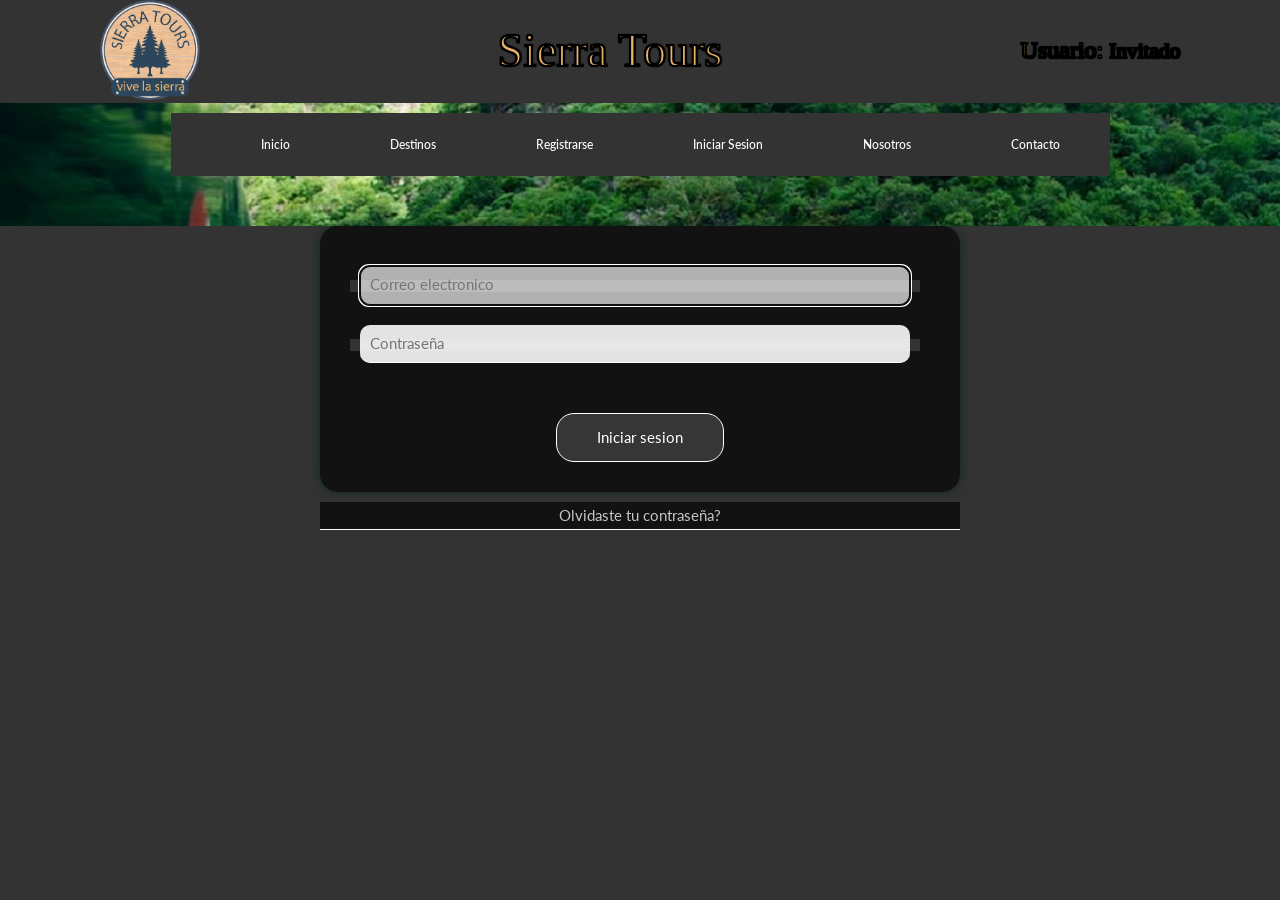
<file: login.html>
<!DOCTYPE html>

<html lang="es">

<head>
    <meta charset="UTF-8">
    <title>Sierra Tours</title>
    <meta name="viewport" content="width=device-width, initial-scale=1.0">
    <link href="https://fonts.googleapis.com/css?family=Lato:300,400,700,900" rel="stylesheet">
     <link rel="stylesheet" href="css/styles.css">
     <link rel="stylesheet" href="css/normalize.css">
     <link rel="shortcut icon" href="img/favicon.ico">
     <link rel="stylesheet" href="css/all.min.css">
</head>
<div class="contenido-barra">
    <a href="#">
    <img class="logo" src="img/logo.png" alt="Logo Sierra Tours">
    </a>
    <span class="titulo t-letra2">Sierra Tours</span>
    <div>
     <label class="stroke2" style="font-size: 18pt;">Usuario: <span class="stroke" style="font-size: 16pt;">Invitado</span></label>
    </div>
</div>
<body  class="fondo">
    <div class="menu-movil">
        <a href="#"><i class="fas fa-bars"></i></a>
     </div>
    <div id="header" >
        <ul class="nav">                    
            <li><a href="index.html"> Inicio</a></li>

            <li><a href="#">Destinos</a>
                <ul>
                    <li><a href="#">Madera</a>        
                        <ul>
                            <li><a href="huapoca.html"> Huapoca</a></li>
                        </ul>
                    </li>
                
                    <li class="p-creel"><a href="">Sierra Tarahumara</a>
                        <ul> 
                            <li><a href="creel.html">Creel</a></li>
                            <li><a href="barrancas.html">Barrancas del Cobre</a></li>  
                        </ul>  
                    </li>
            </li>         
        </ul>
        <li><a href="registro.html">Registrarse</a></li>
            <li><a href="login.html">Iniciar Sesion</a></li>
            <li><a href="nosotros.html">Nosotros</a></li>
            <li><a href="contacto.html">Contacto</a></li>
        </div>
    </div>
 
  <main>
    <form class="login-pagina">
        <u> <input type="email" class="login-username" autofocus="true" required="true" placeholder="Correo electronico" /></u>  
        <u><input type="password" class="login-password" required="true" placeholder="Contraseña" /></u>
         <input type="submit" name="Login" value="Iniciar sesion" class="login-submit" />
         
       </form>
       <a href="#" class="login-forgot-pass">Olvidaste tu contraseña?</a>     
  </main>  
  

        <script src="js/jquery.js"></script>
        <script src="js/animaciones.js"></script>
</body>

  </html>
</file>
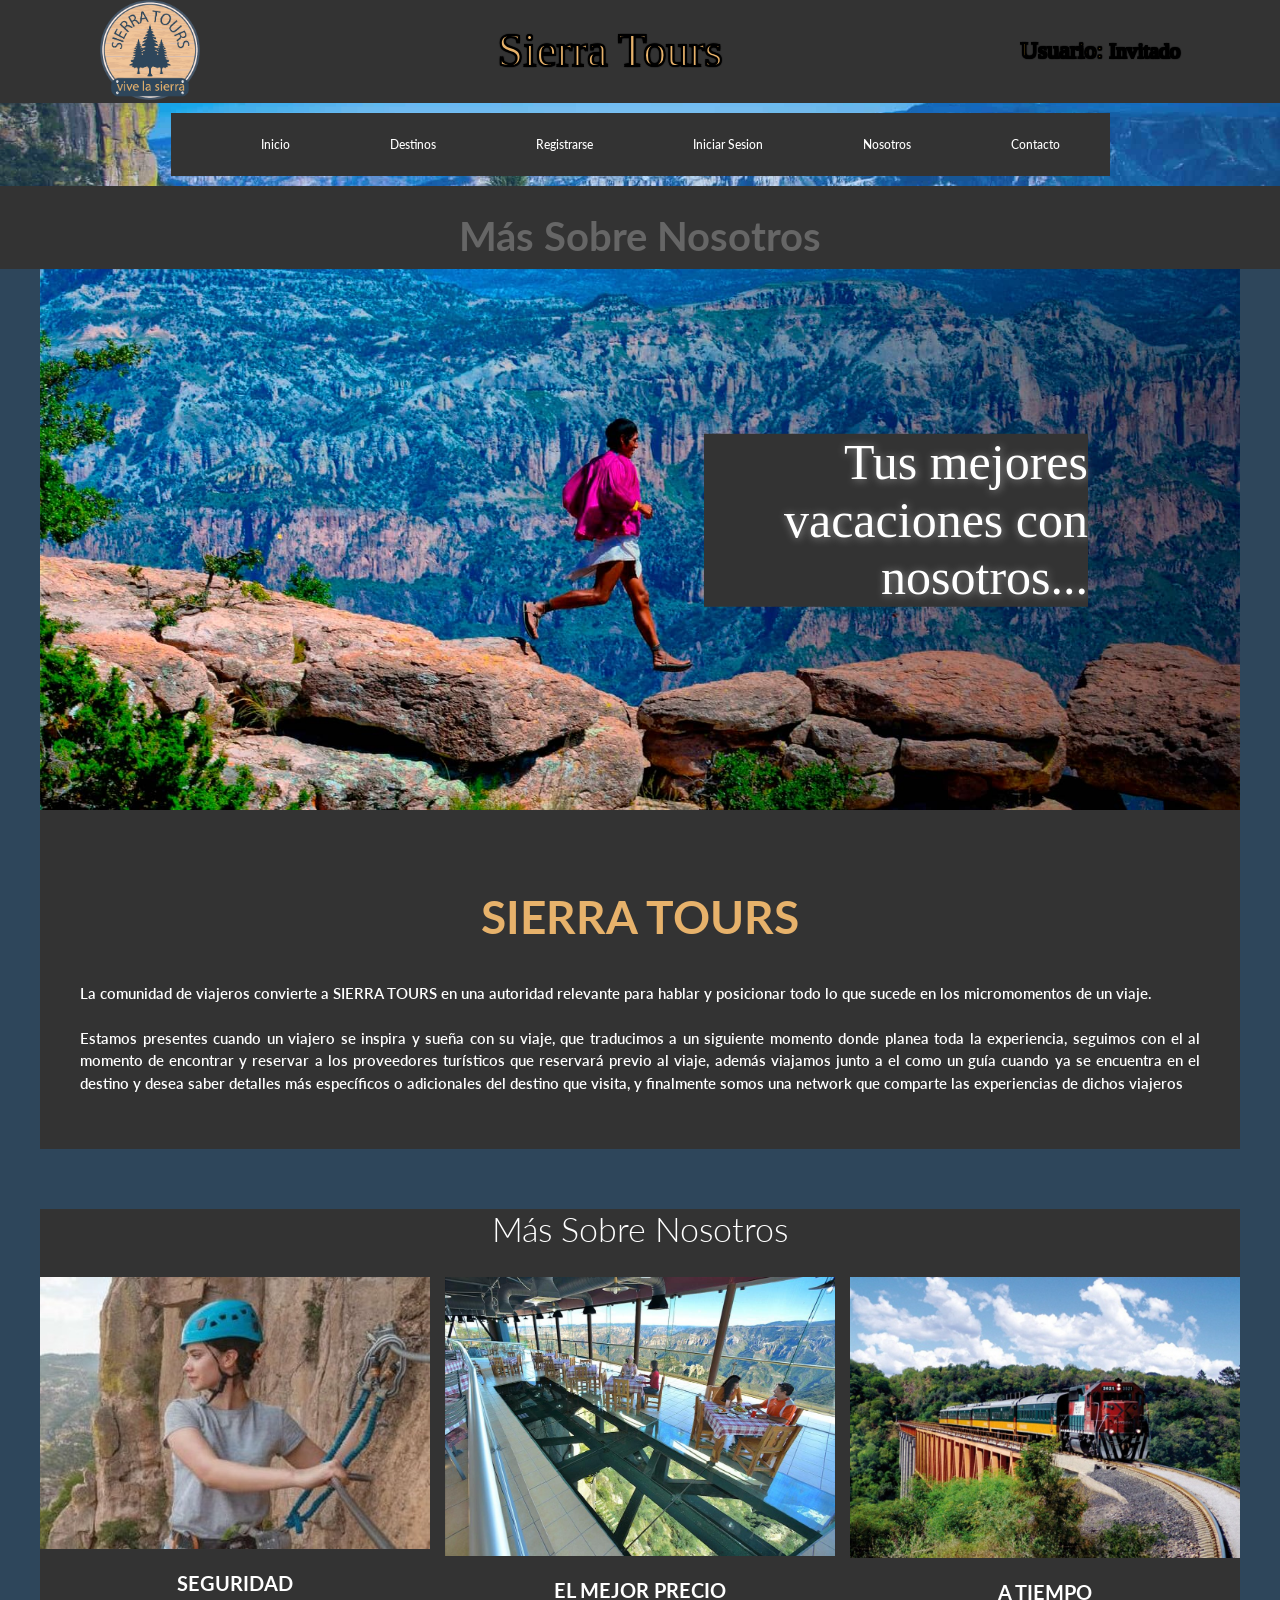
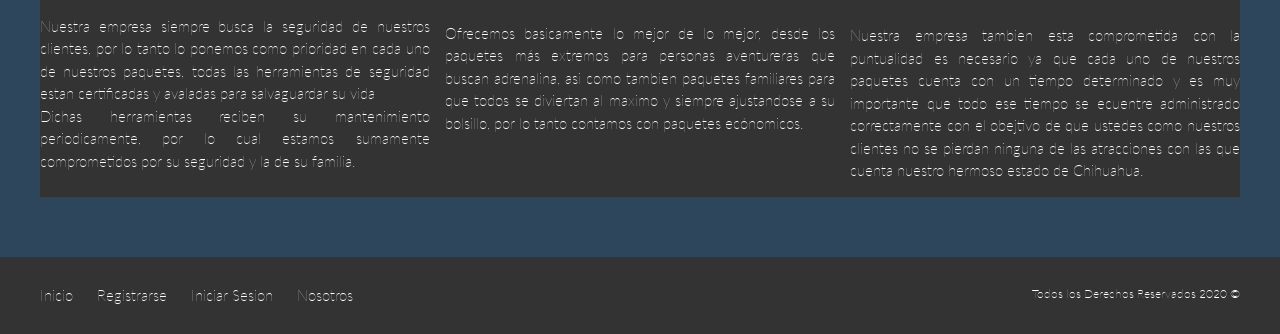
<file: nosotros.html>
<!DOCTYPE html>

<html lang="es">

<head>
    <meta charset="UTF-8">
    <title>Sierra Tours</title>
    <meta name="viewport" content="width=device-width, initial-scale=1.0">
     <link rel="stylesheet" href="css/styles.css">
     <link rel="stylesheet" href="css/normalize.css">
     <link href="https://fonts.googleapis.com/css?family=Lato:300,400,700,900" rel="stylesheet">
    <link rel="shortcut icon" href="img/favicon.ico" />
    <link rel="stylesheet" href="css/all.min.css">
</head>

<body>
    <header class="fondo-cabecera">
        <div class="cabecera">
            <div class="contenido-barra">
                <a href="#">
                <img class="logo" src="img/logo.png" alt="Logo Sierra Tours">
                </a>
                <span class="titulo t-letra2">Sierra Tours</span>
                <div>
                 <label class="stroke2" style="font-size: 18pt;">Usuario: <span class="stroke" style="font-size: 16pt;">Invitado</span></label>
                </div>
            </div>
            <div class="menu-movil">
                <a href="#"><i class="fas fa-bars"></i></a>
             </div>
      
        <div id="header" >
            <ul class="nav">                    
                  <li><a href="index.html"> Inicio</a></li>

                <li><a herf="#">Destinos</a>
                    <ul>
                        <li><a herf="#">Madera</a>        
                            <ul>
                                <li><a href="huapoca.html"> Huapoca</a></li>
                            </ul>
                        </li>
                    
                        <li class="p-creel"><a herf="">Sierra Tarahumara</a>
                            <ul> 
                                <li><a href="creel.html">Creel</a></li>
                                <li><a href="barrancas.html">Barrancas del Cobre</a></li>  
                            </ul>  
                        </li>
                </li>         
        </ul>
        <li><a href="registro.html">Registrarse</a></li>
                <li><a href="#">Iniciar Sesion</a></li>
                <li><a href="nosotros.html">Nosotros</a></li>
                <li><a href="contacto.html">Contacto</a></li>
        </div>
    </div>
 </header>

       <h1 class="centrar-texto tamaño-titulo">Más Sobre Nosotros</h1>

    <section class="cintillo ">         
            
            <div class="espacio contenedor" >
                <img src="img/info1.jpg">   
            </div>
                <p class="centrado">Tus mejores vacaciones con nosotros...</p>
     
            <div class="contenedor cuerpo-nosotros">
                  <h2 class="titulo">SIERRA TOURS</h2>
                   <p class="parrafo-nosotros">
                        La comunidad de viajeros convierte a SIERRA TOURS en una autoridad relevante para hablar y
                        posicionar todo lo que sucede en los micromomentos de
                        un viaje. 
                        <br>
                        <br>
                        Estamos presentes cuando un viajero se inspira y sueña
                        con su viaje, que traducimos a un siguiente momento
                        donde planea toda la experiencia, seguimos con el al
                        momento de encontrar y reservar a los proveedores
                        turísticos que reservará previo al viaje, además viajamos
                        junto a el como un guía cuando ya se encuentra en el
                        destino y desea saber detalles más específicos o adicionales
                        del destino que visita, y finalmente somos una network que
                        comparte las experiencias de dichos viajeros
                    </p>
           </div>

            <section class="contenedor seccion">
                <h2 class=" f-300 centrar-texto">Más Sobre Nosotros</h2>
            
                <div class="iconos-nosotros">
                    <div class="icono">
                        <img class="zoom-img" src="img/seguridad.jpg" alt="Seguridad">
                        <h3>Seguridad</h3>
                        <p> Nuestra empresa siempre busca la seguridad de nuestros clientes, por lo tanto lo ponemos como prioridad en cada uno de nuestros paquetes,
                            todas las herramientas de seguridad estan certificadas y avaladas para salvaguardar su vida <br>Dichas herramientas reciben su mantenimiento 
                            periodicamente, por lo cual estamos sumamente comprometidos por su seguridad y la de su familia.
                        </p>
                    </div>
            
                    <div class="icono">
                        <img class="zoom-img" src="img/precio.jpg" alt="Precio">
                        <h3>El Mejor Precio</h3>
                        <p>Ofrecemos basicamente lo mejor de lo mejor, desde los paquetes más extremos para personas aventureras que buscan adrenalina, asi como
                            tambien paquetes familiares para que todos se diviertan al maximo y siempre ajustandose a su bolsillo, por lo tanto contamos con paquetes
                            ecónomicos.
                        </p>
                    </div>
            
                    <div class="icono">
                        <img class="zoom-img" src="img/tiempo.jpg" alt="Tiempo">
                        <h3>A Tiempo</h3>
                        <p>Nuestra empresa tambien esta comprometida con la puntualidad es necesario ya que cada uno de nuestros paquetes cuenta con un tiempo determinado
                            y es muy importante que todo ese tiempo se ecuentre administrado correctamente con el obejtivo de que ustedes como nuestros clientes no se pierdan 
                            ninguna de las atracciones con las que cuenta nuestro hermoso estado de Chihuahua.
                        </p>
                    </div>
                </div>
            </section>
           

            <footer class="footer seccion">
                <div class="contenedor contenedor-footer">
                    <nav class="navegacion">
                        <a href="index.html">Inicio</a>
                        <a href="#">Registrarse</a>
                        <a href="#">Iniciar Sesion</a>
                        <a href="nosotros.html">Nosotros</a>
                    </nav>
                    <p class="copyright">Todos los Derechos Reservados 2020 &copy;</p>
                </div>
            </footer>
        

            <script src="js/jquery.js"></script>
            <script src="js/animaciones.js"></script>
</body>

</html>
</file>
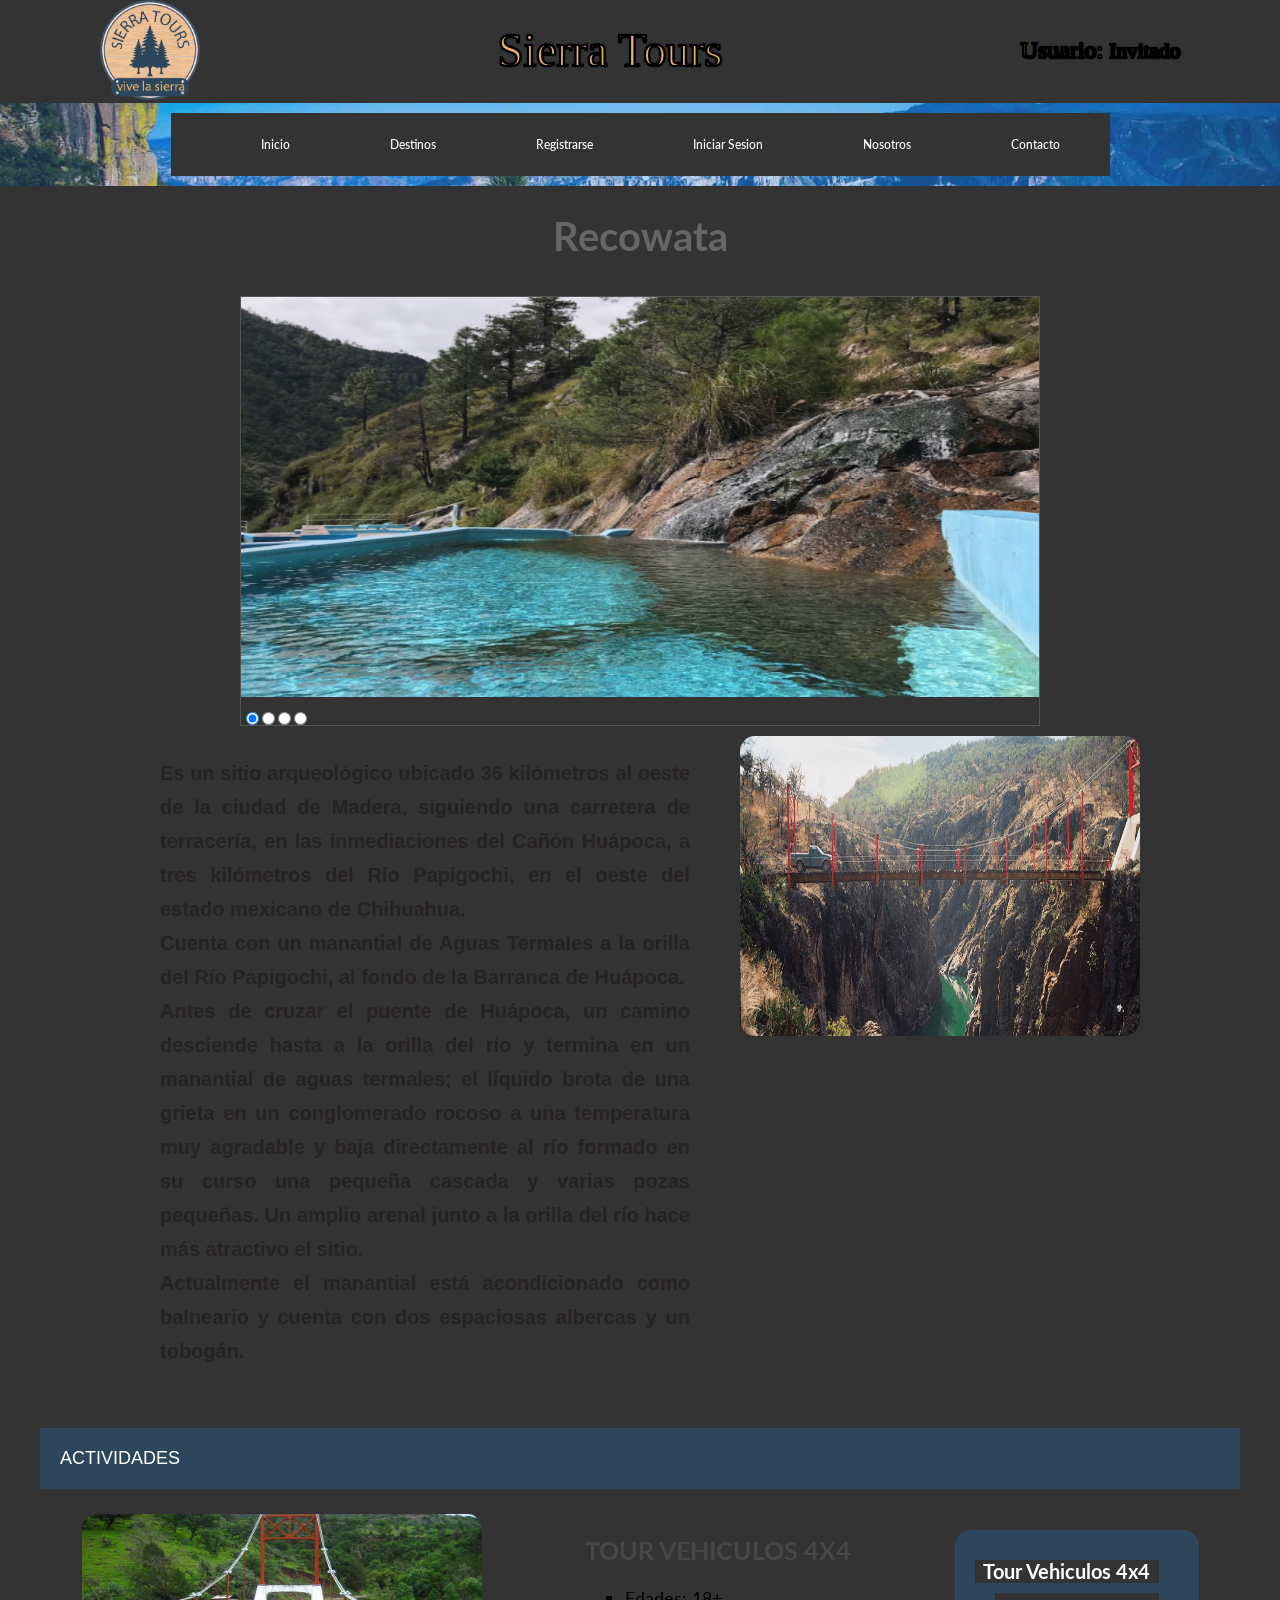
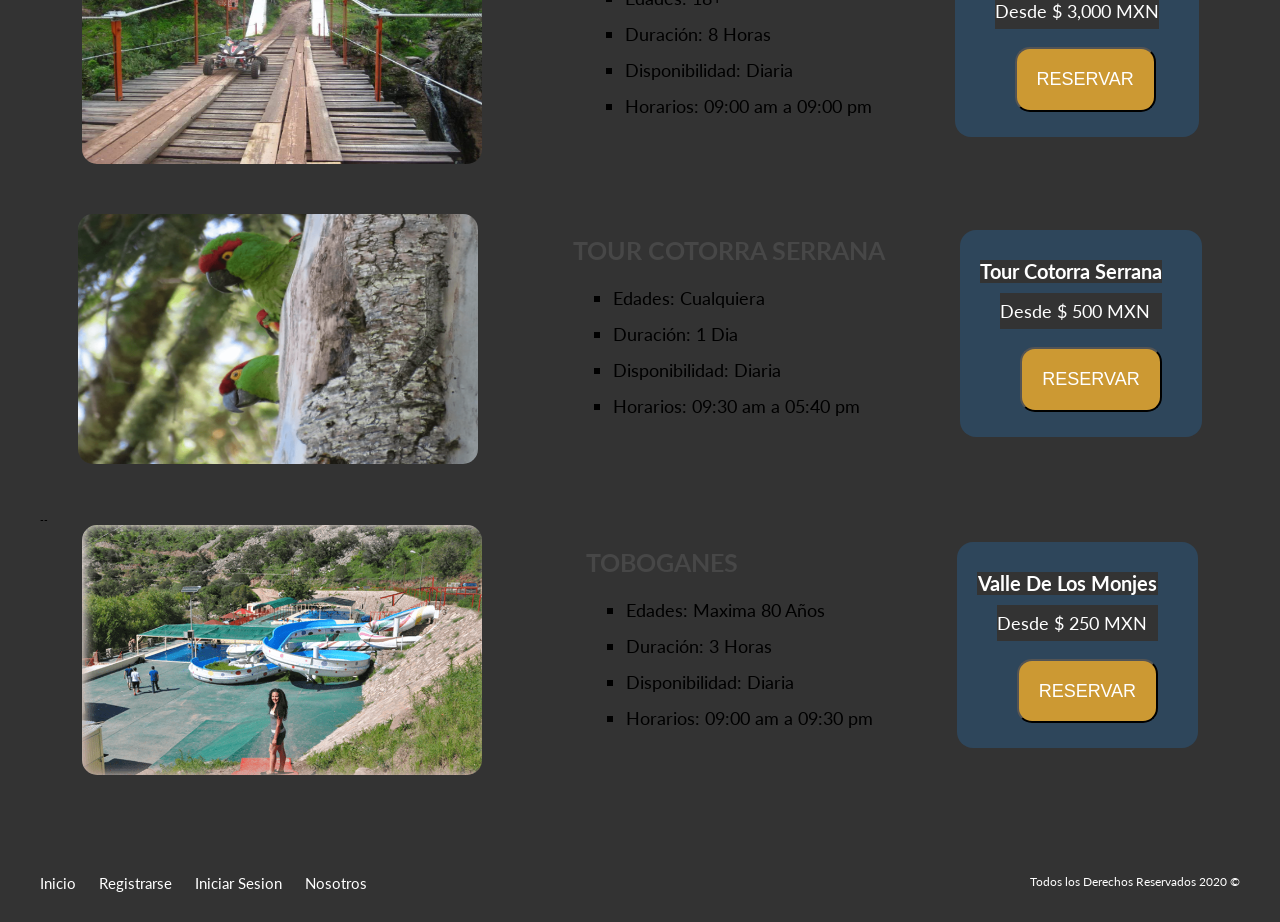
<file: recowata.html>
<!DOCTYPE html>

<html lang="es">

<head>
    <meta charset="UTF-8">
    <title>Sierra Tours</title>
    <meta name="viewport" content="width=device-width, initial-scale=1.0">
     <link rel="stylesheet" href="css/styles.css">
     <link rel="stylesheet" href="css/normalize.css">
     <link href="https://fonts.googleapis.com/css?family=Lato:300,400,700,900" rel="stylesheet">
    <link rel="shortcut icon" href="img/favicon.ico" />
    <link rel="stylesheet" href="css/all.min.css">
</head>

<body>
    <header class="fondo-cabecera">
        <div class="cabecera">
            <div class="contenido-barra">
                <a href="#">
                <img class="logo" src="img/logo.png" alt="Logo Sierra Tours">
                </a>
                <span class="titulo t-letra2">Sierra Tours</span>
                <div>
                 <label class="stroke2" style="font-size: 18pt;">Usuario: <span class="stroke" style="font-size: 16pt;">Invitado</span></label>
                </div>
            </div>
            <div class="menu-movil">
                <a href="#"><i class="fas fa-bars"></i></a>
             </div>
        <div id="header" >
            <ul class="nav">                    
                  <li><a href="index.html"> Inicio</a></li>

                <li><a herf="#">Destinos</a>
                    <ul>
                        <li><a herf="#">Madera</a>        
                            <ul>
                                <li><a href="huapoca.html"> Huapoca</a></li>
                            </ul>
                        </li>
                    
                        <li class="p-creel"><a herf="">Sierra Tarahumara</a>
                            <ul> 
                                <li><a href="creel.html">Creel</a></li>
                                <li><a href="barrancas.html">Barrancas del Cobre</a></li>  
                            </ul>  
                        </li>
                </li>         
        </ul>
        <li><a href="registro.html">Registrarse</a></li>
                <li><a href="login.html">Iniciar Sesion</a></li>
                <li><a href="nosotros.html">Nosotros</a></li>
                <li><a href="contacto.html">Contacto</a></li>
        </div>
    </div>
 </header>

       <h1 class="centrar-texto tamaño-titulo">Recowata</h1>
<div class="imagenes" >
    <div class="galeria" style="--w: 800px; --h: 400px;">
        <input type="radio" name="navegacion" id="_1" checked>
        <input type="radio" name="navegacion" id="_2">
        <input type="radio" name="navegacion" id="_3">
        <input type="radio" name="navegacion" id="_4"> 
        <img src="img/recowata/recowata1.png" width="800" height="400" alt="Galeria CSS 1" />
        <img src="img/recowata/recowata2.png" width="800" height="400" alt="Galeria CSS 2"  />
        <img src="img/recowata/recowata3.png" width="800" height="400" alt="Galeria CSS 3" />
        <img src="img/recowata/recowata1.png" width="800" height="400" alt="Galeria CSS 4" />
      </div>
</div>
 

        
<main class="contenedor">
    <div class="informacion">
        <p class="cuerpo1">
            Es un sitio arqueológico ubicado 36 kilómetros al oeste de la ciudad de Madera, siguiendo una carretera de terracería, 
            en las inmediaciones del Cañón Huápoca, a tres kilómetros del Río Papigochi, en el oeste del estado mexicano de Chihuahua.
            <br>
            Cuenta con un manantial de Aguas Termales a la orilla del Río Papigochi, al fondo de la Barranca de Huápoca.
            <br>
            Antes de cruzar el puente de Huápoca, un camino desciende hasta a la orilla del río y termina en un manantial 
            de aguas termales; el líquido brota de una grieta en un conglomerado rocoso a una temperatura muy agradable y 
            baja directamente al río formado en su curso una pequeña cascada y varias pozas pequeñas. Un amplio arenal junto a 
            la orilla del río hace más atractivo el sitio.
            <br>
            Actualmente el manantial está acondicionado como balneario y cuenta con dos espaciosas albercas y un tobogán.
        </p>
            <img  src="img/huapocabaner2.png" width="400" height="300" style="border-radius: 15px;">
    </div>


    <div class="actividades">
        <h2 class="caja">ACTIVIDADES</h2>

         <div class="acomodar">
             <img style="border-radius: 15px;" src="img/huap4.jpg" >
                 <div class="info-paquete">
                    <h3> Tour Vehiculos 4x4</h3>
                       <p></p>      
                       <ul>                                
                            <li>Edades: 18+</li>
                            <li>Duración: 8 Horas</li>
                            <li>Disponibilidad: Diaria</li>
                            <li>Horarios: 09:00 am a 09:00 pm</li>
                       </ul>                    
                </div> 
                
                <div class="inf-pago">
                        <h3>Tour Vehiculos 4x4</h3> 
                         <div class="info-paquete">
                          <ul>
                              <li> Desde $ 3,000 MXN </li>
                          </ul>  
                       </div>
                        
                  
                    <button class="zoom1" style="border-radius: 15px;" onclick="alert('Para agregar este paquete es necesario registrarse e iniciar sesión')">
                        RESERVAR
                    </button>
                    
                </div>   
            </div>


            <div class="acomodar">
                <img style="border-radius: 15px;" src= "img/huap3.png" >
                    <div class="info-paquete">
                       <h3> Tour Cotorra Serrana</h3>
                          <p></p>      
                          <ul>
                               <li>Edades: Cualquiera</li>
                               <li>Duración: 1 Dia</li>
                               <li>Disponibilidad: Diaria</li>
                               <li> Horarios: 09:30 am a 05:40 pm</li>
                          </ul>                    
                   </div> 
                   
                   <div class="inf-pago">
                           <h3>Tour Cotorra Serrana</h3> 
                            <div class="info-paquete">
                             <ul>
                                 <li> Desde $ 500 MXN </li>
                             </ul>  
                          </div>
                           
                     
                       <button class="zoom1" style="border-radius: 15px;" onclick="alert('Para agregar este paquete es necesario registrarse e iniciar sesión')">
                           RESERVAR
                       </button>
                       
                   </div>   
               </div>




 --              
            <div class="acomodar">
                <img style="border-radius: 15px;" src= "img/huap2.png" >
                    <div class="info-paquete">
                       <h3>Toboganes</h3>
                          <p></p>      
                          <ul>
                               <li>Edades: Maxima 80 Años</li>
                               <li>Duración: 3 Horas</li>
                               <li> Disponibilidad: Diaria</li>
                               <li> Horarios: 09:00 am a 09:30 pm</li>
                          
                          </ul>                    
                   </div> 
                   
                   <div class="inf-pago">
                           <h3>Valle De Los Monjes</h3> 
                            <div class="info-paquete">
                             <ul>
                                 <li> Desde $ 250 MXN </li>
                    
                             </ul>  
                          </div>
                           
                     
                       <button class="zoom1" style="border-radius: 15px;" onclick="alert('Para agregar este paquete es necesario registrarse e iniciar sesión')">
                           RESERVAR
                       </button>
                       
                   </div>   
               </div>

      </div>        
 </main>  

    <footer class="footer seccion">
        <div class="contenedor contenedor-footer">
            <nav class="navegacion">
                <a href="index.html">Inicio</a>
                <a href="#">Registrarse</a>
                <a href="#">Iniciar Sesion</a>
                <a href="nosotros.html">Nosotros</a>
            </nav>
            <p class="copyright">Todos los Derechos Reservados 2020 &copy;</p>
        </div>
    </footer>
    <script src="js/jquery.js"></script>
    <script src="js/animaciones.js"></script>
</body>
</html>
</file>
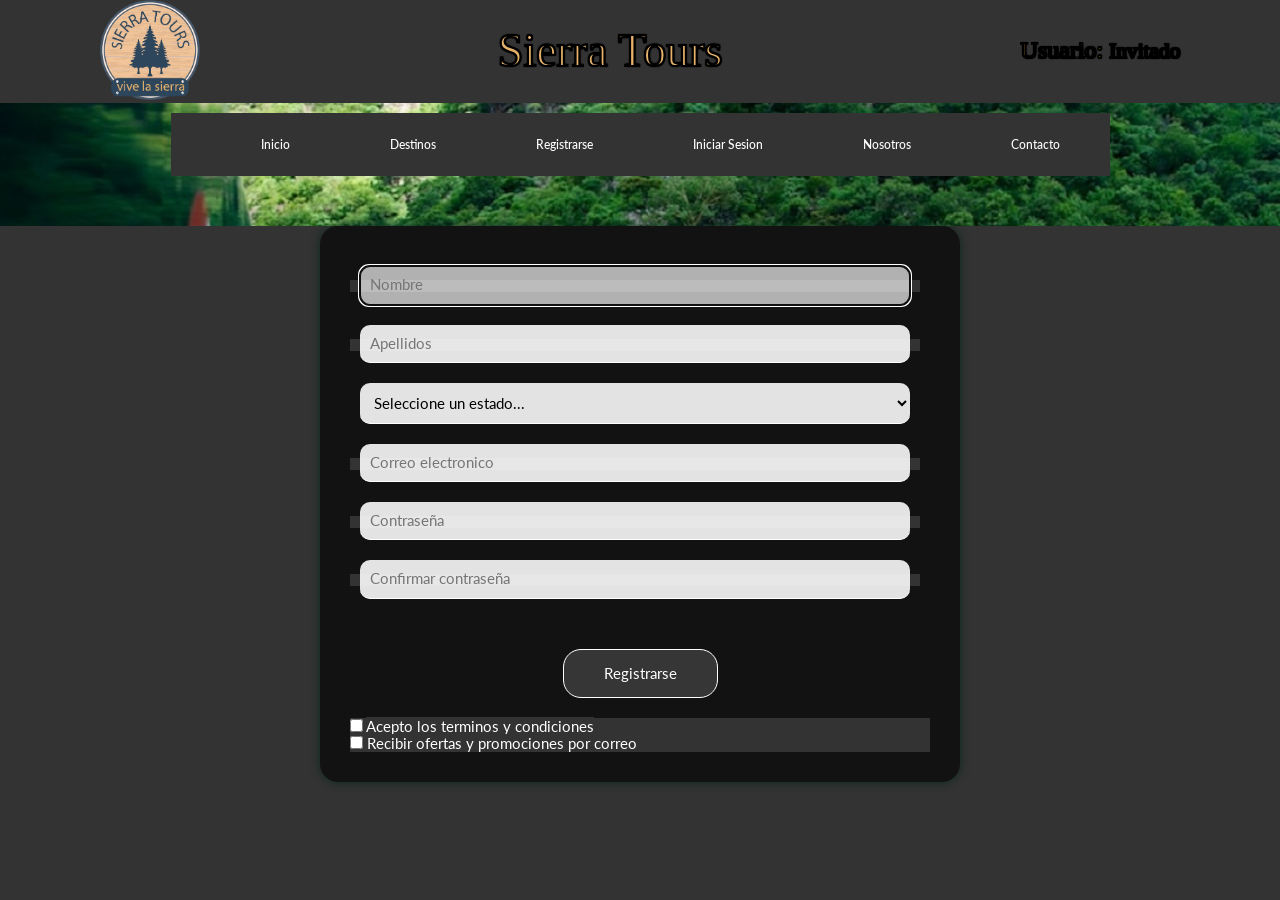
<file: registro.html>
<!DOCTYPE html>

<html lang="es">
  
<head>
    <meta charset="UTF-8">
    <title>Sierra Tours</title>
    <meta name="viewport" content="width=device-width, initial-scale=1.0">
    <link href="https://fonts.googleapis.com/css?family=Lato:300,400,700,900" rel="stylesheet">
     <link rel="stylesheet" href="css/styles.css">
     <link rel="stylesheet" href="css/normalize.css">
     <link rel="shortcut icon" href="img/favicon.ico">
     <link rel="stylesheet" href="css/all.min.css">
</head>
<script src="https://code.jquery.com/jquery-3.5.1.min.js"></script>
<script>
   $(document).ready(function(){
$("button.get-name").click(function(){
    var name = $("Registro exitoso, felicidades" +"#name").val();
    alert(name);
});
   });
</script>
<div class="contenido-barra">
    <a href="#">
    <img class="logo" src="img/logo.png" alt="Logo Sierra Tours">
    </a>
    <span class="titulo t-letra2">Sierra Tours</span>
    <div>
     <label class="stroke2" style="font-size: 18pt;">Usuario: <span class="stroke" style="font-size: 16pt;">Invitado</span></label>
    </div>
</div>
<body class="fondo">
    <div class="menu-movil">
        <a href="#"><i class="fas fa-bars"></i></a>
     </div>
<div id="header" >
<ul class="nav">                    
    <li><a href="index.html"> Inicio</a></li>

    <li><a href="#">Destinos</a>
        <ul>
            <li><a href="#">Madera</a>        
                <ul>
                    <li><a href="huapoca.html"> Huapoca</a></li>
                </ul>
            </li>
        
            <li class="p-creel"><a href="">Sierra Tarahumara</a>
                <ul> 
                    <li><a href="creel.html">Creel</a></li>
                    <li><a href="barrancas.html">Barrancas del Cobre</a></li>  
                </ul>  
            </li>
    </li>         
</ul>
    <li><a href="#">Registrarse</a></li>
    <li><a href="login.html">Iniciar Sesion</a></li>
    <li><a href="nosotros.html">Nosotros</a></li>
    <li><a href="contacto.html">Contacto</a></li>
</div>
</div>

<main class="espacio-registro">
<form class="login-pagina mover-registro">
        <u> <input  type="text" id="name"class="login-username" autofocus="true" required="true" placeholder="Nombre" /></u> 
        <u> <input  class="login-username" autofocus="true" required="true" placeholder="Apellidos" /></u>   
        
        <select id="city" class="login-username" required>
            <option value="">Seleccione un estado...</option>
            <option value="Aguascalientes">Aguascalientes</option>
            <option value="Baja California">Baja California</option>
            <option value="Baja California Sur">Baja California Sur</option>
            <option value="Campeche">Campeche</option>
            <option value="Chiapas">Chiapas</option>
            <option value="Chihuahua">Chihuahua</option>
            <option value="CDMX">Ciudad de México</option>
            <option value="Coahuila">Coahuila</option>
            <option value="Colima">Colima</option>
            <option value="Durango">Durango</option>
            <option value="Estado de México">Estado de México</option>
            <option value="Guanajuato">Guanajuato</option>
            <option value="Guerrero">Guerrero</option>
            <option value="Hidalgo">Hidalgo</option>
            <option value="Jalisco">Jalisco</option>
            <option value="Michoacán">Michoacán</option>
            <option value="Morelos">Morelos</option>
            <option value="Nayarit">Nayarit</option>
            <option value="Nuevo León">Nuevo León</option>
            <option value="Oaxaca">Oaxaca</option>
            <option value="Puebla">Puebla</option>
            <option value="Querétaro">Querétaro</option>
            <option value="Quintana Roo">Quintana Roo</option>
            <option value="San Luis Potosí">San Luis Potosí</option>
            <option value="Sinaloa">Sinaloa</option>
            <option value="Sonora">Sonora</option>
            <option value="Tabasco">Tabasco</option>
            <option value="Tamaulipas">Tamaulipas</option>
            <option value="Tlaxcala">Tlaxcala</option>
            <option value="Veracruz">Veracruz</option>
            <option value="Yucatán">Yucatán</option>
            <option value="Zacatecas">Zacatecas</option>
        </select>
    <u> <input type="email" class="login-username" autofocus="true" required="true" placeholder="Correo electronico" /></u>  
    <u><input type="password" class="login-password" required="true" placeholder="Contraseña" /></u> 
    <u><input type="password" class="login-password" required="true" placeholder="Confirmar contraseña" /></u> 
    <input type="submit"  name="Login" value="Registrarse" class="login-submit" />

    <div class="terminos">
        <input type="checkbox" id="vehicle1" name="vehicle1" value="Bike">
        <label for="vehicle1" required>Acepto los terminos y condiciones </label><br>
        <input type="checkbox" id="vehicle1" name="vehicle2" value="Bike">
        <label for="vehicle1" required>Recibir ofertas y promociones por correo</label><br>
    </div>
</form>
</main>

<script src="js/jquery.js"></script>
<script src="js/animaciones.js"></script>


</body>
</html>
</file>
<file: css/styles.css>
html {
        box-sizing: border-box;
        font-size: 62.5%; /** Reset para REMS - 62.5% = 10px de 16px **/
    }
    *, *:before, *:after {
        box-sizing: inherit;
    }
    /** GENERALES */

   /* .fondo{
        background: url(../img/fondo-header.jpg) no-repeat center center fixed;
        background-size: cover;
        font-family: 'Lato', sans-serif;
        width: 100%;  
    }*/
    .site-header.inicio {
        background-image: url(../img/fondo-header.jpg);
        background-position: center center;
        background-size: cover;
        height: 100vh;
        min-height: 90rem;
    }
   
    body{
        font-family: 'Lato', sans-serif;
        
    }

    img{
        max-width: 100%;
    }
    
    .contenedor {
        width: 95%;
        max-width: 120rem; /** = 1200px; **/
        margin: 0 auto;
    }
    h1 {
        font-size: 3.8rem;
    }
    h2 {
        font-size: 3.4rem;
    }
    h3 {
        font-size: 3rem;
    }
    h4 {
        font-size: 2.6rem;
    }

  
     
    .transition {    
        -webkit-transform: scale(1.1); 
        -moz-transform: scale(1.1);
        -o-transform: scale(1.1);
        transform: scale(1.1);
    }


    
    /*Utilidades*/
    .seccion{
        margin-top: 6rem;
        margin-bottom: 6rem;
    }
    .f-300 {
        font-weight: 300;
    }
    .centrar-texto {
        text-align: center;
    }
    .contenido-centrado {
        max-width: 800px;
    }
    
    
    /** Header */
    .cabecera{
        width:100%;
        background:#4aabff41;
        position: relative;
        /*padding:0px 15px;
        padding-bottom: 8px;
        margin: -8px; */   
    }   

    .contenido-barra{
        display:flex;
        flex-direction: row;
        justify-content: space-around;
        align-items: center;
    }

    .logo{
        width:100px; 
        height:100px;
    }

    .titulo{
        font-size: 4.6rem !important;
        color:#E7B26B;
        width:33%;
     }

    /** Menu bar**/

    .menu-movil{
        margin-top: 2rem;
        margin-left: 1rem;
    }
    .menu-movil a{
        padding: 5px 1rem;
        background-color: #272323;
        width: 60px;  color: white;
        font-size: 5rem;
        border-radius: 10px;
    }

    .menu-movil :hover{
        background-color: #ff9999d5;
    }

     #header {
        display: none;
        position: absolute;
        z-index: 3; 
        margin-top: -.5rem;
        margin-left: -3rem; 
    }
    ul, ol {
        list-style: none;
    }
    .nav{
        display: flex; 
        flex-direction: column;
        z-index: 2;   
    }
    .nav li a {
        color: rgb(255, 255, 255);
        text-decoration: none;
        padding: 25px 30px;
        display: block;
        font-size: 1.2rem;    
        font-weight: 500;
        text-align: center; 
        border: .1px solid rgba(255, 255, 255, 0.253);
        background-color: #000000d8;
    }
    .nav li a:hover{
        color: #000000;
        background-color: #ffffffec; 
    }
    .nav > li {
        float: left;
    }
    .nav li ul {
        display:none;
        position:absolute;
        min-width: 0px;
        
    }
    .nav li:hover>ul{
        display: block;
    }
    .nav li ul li {
        position: relative;
        right: -92px;
    }
    .nav li ul li ul {
        right: -15px;
        top: 0px;
    }
    .p-creel ul li{
        left: 100px;
        top: 0px;
    }

    @media (min-width: 780px){
        .menu-movil a{
            padding: 5px 1rem;
            width: 60px; 
            font-size: 5.5rem;
        }
        .nav li a {
            padding: 30px 85px;
            font-size: 1.5rem;    
        }
        .nav li ul li {
            position: relative;
            right: -219px;
        }
        .nav li ul li ul {
            right: -12px;
            top: 0px;
        }
        .p-creel ul li{
            left: 223px;
            top: 0px;
        }

    }

    @media (min-width: 1050px){
        .menu-movil{
            display: none;
        }
        #header{
            display: block;
            position: static;
            margin-top: 0rem;
            margin-left: 0rem; 
            align-content: center;
            display: flex;
            justify-content: center;
            width: 100%;
            background-color: transparent;
        }
        .nav{
            display: flex;
            flex-direction: row; 
            z-index: 1;   
        }
        .nav li a {
            background-color: #333333d7;
            color: rgb(255, 255, 255);
            text-decoration: none;
            padding: 25px 50px;
            display: block;
            font-size: 1.2rem;    
            font-weight: 500; 
            border: none;  
        }
        .nav li ul li {
            position: relative;
            right: 38px;
        }
        .nav li ul li ul {
            right: -186px;
            top: 0px;
        }
        .p-creel ul li{
            left: 20px;
            top: 0px;
        }

    }

    .t-letra {
    text-align: center;
    color: #FCDB00;
    font-family: impact;
    font-size: 80px;
    text-shadow: -1px -1px 1px #000, 1px 1px 1px #000, -1px 1px 1px #000, 1px -1px 1px #000;
    -webkit-text-fill-color: rgb(38, 114, 202);
    -webkit-text-stroke: 2px black;
    }  

  .stroke {
    text-align: center;
    color: #FCDB00;
    font-family: impact;
    font-size: 46px;
    text-shadow: -1px -1px 1px #000, 1px 1px 1px #000, -1px 1px 1px #000, 1px -1px 1px #000;
    -webkit-text-fill-color: rgb(28, 96, 173);
    -webkit-text-stroke: 2px black;
    } 
 
   .stroke2 {
    text-align: center;;
    color: #FCDB00;
    font-family: impact;
    font-size: 46px;
    text-shadow: -1px -1px 1px #000, 1px 1px 1px #000, -1px 1px 1px #000, 1px -1px 1px #000;
    -webkit-text-fill-color:#cc9933;
    -webkit-text-stroke: 2px black;
    }  

    .txt-usuario{
        font-size: 2.5rem !important;
    }

    .txt-invitado{
        font-size: 2.3rem;
    }

 
    .t-letra2 {
    text-align: center;
    color: #cc9933;
    font-family: impact;
    font-size: 46px;
    text-shadow: -1px -1px 1px #000, 1px 1px 1px #000, -1px 1px 1px #000, 1px -1px 1px #000;
    -webkit-text-fill-color: #E7B26B;
    -webkit-text-stroke: 2px black;
    }  



    .paquetes-principales a{
        display: none;
    }
    .paquetes-principales{
        display: none;
        display: flex;
        flex-direction: column;
        justify-content: space-around;
    }
    

    @media (min-width: 1050px){
        .paquetes-principales{
            display: flex;
            flex-direction: row;
        }
        .paquetes-principales a{
            display: block
        }
    }


    /** Diseño carrousel movil*/

    .paquetes-movil{
        text-align: center;
        position: relative;
    }
    .botones{
        font-size: 30px;
        width: 50px;
        height: 50px;
        line-height: 50px;
        border-radius: 50%;
        background-color: rgba(0,0,0,.7);
        text-align: center;
        font-weight: bold;
        position: absolute;
        color: #fff;
        box-shadow:  0 0 10px rgba(255,255,255,.6);
        -webkit-transition: all .3s ease;
        -o-transition: all .3s ease;
        transition: all .3s ease;
        z-index: 2;
    }
    .botones:hover{
        cursor: pointer;
        transform: scale(1.2,1.2);
    }

    .atras{
        left: 2%;
        top: calc(55.5% - 70px);
    }

    .adelante{
        right: 2%;
        top: calc(55.5% - 70px);
    }

    @media (min-width: 1050px){
       .paquetes-movil,
        .botones{
            display: none;
        }
    }

   /** imagenes paquetes **/
    .borde{
        border-radius:50px;
        width: 400px; 
        height: 500px;
     
    }
  
    .zoom {
    transition: transform .4s; 
    position:relative;
    padding: .5rem;     
    border: 2px solid #cc9933;     
    padding: 5px;  
    }

    .zoom:hover {
    transform: scale(1.08);
    
    }
  
    /* Section Nosotros */

    @media (min-width: 768px) {
        .iconos-nosotros {
            display: flex;
            justify-content: space-between;
        }
    }
    .icono {
        text-align: center;
    }
    @media (min-width: 768px) {
        .icono {
            flex-basis: calc(33.3% - 1rem);
        }
    }    
    
    .icono h3 {
        text-transform: uppercase;
        font-size: 2rem;
    }
    .icono p{
        font-size: 1.5rem;
        line-height: 1.5;
        text-align: justify;
    }


   /*imagen central*/
    .imagen-contacto {
        background-image: url(../img/panoramica.jpg);
        background-position: center center;
        background-size: cover;
        height: 40rem;
        display: flex;
        align-items: center;
    }
    .contenido-contacto {
        flex: 0 0 50%;
        color: #ffffff;
        background-color: #020202ab;
        border-radius: 10px;
        text-align: center;
    }
    .contenido-contacto p {
        font-size: 2rem;
    }

    .boton {
        color: #ffffff;
        font-weight: 700;
        text-decoration: none;
        font-size: 1.8rem;
        padding: 1rem 3rem;
        margin-top: 3rem;
        display: inline-block;
        text-align: center;
        border: none;
        display: block;
        flex: 0 0 100%;
    }
    .boton-amarillo {
        background-color: #e0ae09;
      
    }

    /*ultima seccion*/
    @media (min-width: 768px) {
        .seccion-inferior {
            display: flex;
            justify-content: space-between;
        }
        .seccion-inferior .blog {
            flex-basis: 60%;
        }
        .seccion-inferior .testimoniales {
            flex-basis: calc(40% - 2rem);
        }
    }
    .entrada-blog {
        margin-bottom: 2rem;
    }
    @media (min-width: 768px) {
        .entrada-blog {
            display: flex;
            justify-content: space-between;
        }
    }
    
    .entrada-blog:last-of-type {
        margin-bottom: 0;
    }

    .entrada-blog .imagen, .entrada-blog .texto-entrada{
        text-align: center;
    }

    @media (min-width: 768px) {
        .entrada-blog .imagen {
            flex-basis: 40%;
        }
        .entrada-blog .texto-entrada {
            flex-basis: calc(60% - 3rem);
        }
    }
    .texto-entrada a {
        color: #000000;
        text-decoration: none;
    }
    .texto-entrada h4 {
        margin: 0;
        line-height: 1.6;
    }
    .texto-entrada h4::after {
        content: '';
        display: block;
        width: 15rem;
        height: .5rem;
        background-color: #299000;
        margin-top: 1rem;
    }
    .texto-entrada span {
        color: #d87e00;
    }
    .texto-entrada p{
        font-size: 1.4rem;
        line-height: 1.5;
    }
    /*** Testimoniales **/
    .testimonial {
        background-color: #cc9933;
        font-size: 2.5rem;
        padding: 1rem;
        color: #ffffff;
        border-radius: 2rem;
    }
    .testimonial  p {
        text-align:center;
    }
    
    .testimonial blockquote {
        position: relative;
        font-weight: 300;
    }


    /** Footer**/
    .navegacion a {
        color: #ffffff;
        text-decoration: none;
        font-size: 1.2rem;
        display: block;
    }
    @media (min-width: 768px) {
        .navegacion a {
            display: inline-block;
            font-size: 1.5rem; /** = 18px **/
            margin-right: 2rem;
        }
        .navegacion a:last-of-type {
            margin: 0;
        }
    }
    .navegacion a:hover {
        color: #71B100;
    }
 
    .footer {
        background-color: #333333;
        margin-top: 2rem;
        margin-bottom: 0;
    }
    .contenedor-footer {
        padding: 3rem 0;
        text-align: center;
    }
    @media (min-width: 768px) {
        .contenedor-footer {
            display: flex;
            justify-content: space-between;
        }
    }
    .footer nav {
        display: none;
    }
    @media (min-width: 768px) {
        .footer nav {
            display: block;
        }
    }
    
    .copyright {
        margin: 0;
        color: #ffffff;
        font-size: 1.2rem;
    }

   /** Pagina Nosotros **/

   .espacio{
       margin-top: 6rem;
   }
   .cintillo {
        margin-top: -5rem;
        background-color: #2E465B;
        font-size: 14px;
        color: white;
        font-weight: lighter;
   }

   .centrado{
        position: absolute;
        top: 55%;
        left: 70%;
        font-family: 'Roboto Slab', serif;
        font-weight: 500 !important;
        color: white;
        font-size: 20px !important;
        text-align: right;
        text-shadow: 1px 1px 8px #969696;
        margin-top: 70px;
        transform: translate(-50%, -50%);
    }
    @media (min-width: 490px){
        .centrado{
            top: 60%;
            left: 70%;
            font-size: 30px !important;
        }
    }

    @media (min-width: 1050px){
        .centrado{
            top: 50%;
            left: 70%;
            font-size: 50px !important;
        }
    }

    .caja{
        font-family: sans-serif;
        font-size: 18px;
        font-weight: 400;
        color: #ffffff;
        background:#2E465B;
        margin: 0 0 25px;
        overflow: hidden;
        padding: 20px;
        text-align: center;
    } 
    .cuerpo-nosotros{
        padding: 4rem;
        text-align: justify;
    }
    .cuerpo-nosotros h2{
        text-align: center;
        width: 100%;
    }

   .cuerpo1 {
        font-size: 20px !important;
        font-family:Arial, Helvetica, sans-serif ;
        color: #272323 !important;
        margin-bottom: 0;
        font-weight: 700;
        line-height: 34px;
        margin: 0px;
        padding: 2rem;
   }
    .parrafo-nosotros{
        font-weight: 600;
        font-size: 1.5rem;
        line-height: 1.5;
    }


    .zoom1 {
        transition: transform .2s; 
        position:relative;
        padding: 10%;
        font-family: sans-serif;
        font-size: 18px;
        font-weight: 400;
        color: #ffffff;
        background:#cc9933;
        margin: 0 0 25px;
        overflow: hidden;
        padding: 20px;
     
        
    }
    .zoom1:hover {
        transform: scale(1.1);
        
    } 

    
    /**CREEL*/
    .fondo-cabecera{
        background: url(../img/fondo-header.jpg);
        background-repeat: no-repeat;
        background-size: cover;
        background-attachment: fixed;
     }
     @media (min-width: 1050px){
        .fondo-cabecera{
            background-size: contain;
        }   
    }
     .tamaño-titulo{
         font-size: 4rem;
         color: #666666;
         font-weight: 700;
     }

     .imagenes{
         margin-top: 2rem;
         margin-bottom: 4rem; 
         display: table;
         margin: 0 auto;   
     }

     .imagenes img{
         max-width: 100%;
     }

    .contenedor h1{
          margin-top: 4rem;
          margin-bottom: 2rem;
          
    }

    .informacion{
        max-width: 1000px;
        margin: 0 auto;
        display: flex;
        flex-direction: column-reverse;
        margin-bottom: 4rem;

    }
    .informacion img{
        margin: 0 auto;
        margin-bottom: 2rem;
    }
    @media (min-width: 1050px){
        .informacion{
            display: flex;
            flex-direction: row;
        }
   
    }


    .informacion p{
        text-align: justify;
        margin-right: 3rem;

    }

    .actividades{
        display: flex;
        flex-direction: column;
    }
    .actividades img{
        width: 90%;
        margin-bottom: 2rem;
    } 
    .acomodar{
        display: flex;
        flex-direction: column;
        margin-bottom: 5rem;
        align-items: center;
        width: 100%;
    }
   
    .info-paquete{
        margin-left: 0rem;
        line-height: 2;
        margin-bottom: 2rem;
    }
    .info-paquete h3{
        font-size: 2.5rem;
        margin-top: -1rem;
        text-transform: uppercase;
        color: rgb(71, 71, 71);
    }
 
    .info-paquete p{
        margin-top: -2rem;
        font-size: 1.9rem;
        font-weight: 600;
    }
    .info-paquete ul{
        list-style: square;
        margin-top: -1rem;
        font-size: 1.8rem;
    }
    
    .inf-pago{
        margin-top: -1rem;
        color: #ffffff;
        background:#2E465B;
        padding: 1rem 2rem 0 2rem;
        text-align: center;
        border-radius: 16px;
        width: 100%;
    }
    .inf-pago li{
        list-style: none;
    }
    .inf-pago ul{
        padding-left: 0rem;
    }
    .inf-pago h3{
        font-size: 2rem;
        font-weight: 700;
    }
  

    @media (min-width: 1050px){
        .acomodar{
          display: flex;
          flex-direction: row;
          justify-content: space-around;
          margin-bottom: 5rem;
         }
         .actividades img{
          width: 400px;
          height: 250px;   
          margin-bottom: 0rem;
         } 
         .caja{
             text-align: justify;
         }
         .info-paquete{
            margin-left: 2rem;
            line-height: 2;
            margin-bottom: 0rem;
        }
          .info-paquete p{
            margin-top: -2rem;
            font-size: 1.9rem;
            font-weight: 600;
         } 
            
        .inf-pago{
            margin-top: -1rem;
            color: #ffffff;
            background:#2E465B;
            padding: 1rem 4rem 0 2rem;
            text-align: justify;
            border-radius: 16px;
            width: auto;
        }
        .inf-pago h3{
            text-align: center;
        }
        .inf-pago button{
            margin-left: 4rem;
        }
      }
  

    /** LOGIN y REGISTRO***/

    .fondo{
        background-image: url(../img/chepe.jpg);
        background-size: cover ;
        background-repeat: no-repeat;
        background-attachment: fixed;
    
    }

    .espacio-registro{
        margin-bottom: 9rem;
    }
    .login-pagina {
    box-shadow: 0 0 1rem #0a281e;
    min-height: 10rem;
    margin: 0 auto;
    max-width: 90%;
    padding: 3rem;
    background-color: rgba(0, 0, 0, 0.65);
    color: rgb(255, 255, 255);
    margin-bottom: 1rem;
    margin-top: 4rem;
    border-radius: 18px;
    }

    @media (min-width: 780px){
        .login-pagina {
            max-width: 50%;
            } 
    }


    .login-username, .login-password {
    background: rgba(255, 255, 255, 0.884);
    border: 0 solid;
    border-bottom: 1px solid white;
    margin: 1rem;
    padding: 1rem;
    transition: 250ms background ease-in;
    width: calc(100% - 3rem);
    font-size: 1.5rem;
    border-radius: 10px;
    }
    
  .login-username:focus, .login-password:focus  {
    background: rgba(255, 255, 255, 0.671);
    color: black;
    transition: 400ms background ease-in;
   
  }

    .login-forgot-pass {
        border-bottom: 1px solid white;
        background-color: rgba(0, 0, 0, 0.65);
        color: rgba(255, 255, 255, 0.76);
        cursor: pointer;
        display: block;
        font-size: 1.5rem;
        left: 0;
        padding: .5rem;
        position: relative;
        text-align: center;
        text-decoration: none;
        width: 50%;
        margin: 0 auto;   
    }
  .login-forgot-pass:hover {
     background-color: rgba(0, 0, 0, 0.829);
     color: rgba(255, 255, 255);
   }

    .login-submit {
    border: 1px solid white;
    background: rgba(70, 70, 70, 0.705);
    color: white;
    display: block;
    margin: 4rem auto 0 auto;
    min-width: 1px;
    padding: 1.5rem 4rem;
    transition: 250ms background ease-in;
    font-size: 1.5rem;
    border-radius: 18px;
    }
   
   .login-submit:hover
   {
    background: white;
    color:black;
    transition: 250ms background ease-in;
   }
    
    .login-submit::focus {
        background: white;
        color: black;
        transition: 250ms background ease-in;
    
    }

    .terminos{
        margin-top: 2rem;
        font-size: 1.5rem;
    }


  /** CONTACTO **/
  .contacto{
      line-height: 2;
  }
  .contacto p {
    font-size: 1.5rem;
    color: #4f4f4f;
    margin: 2rem 0 0 0;
}
.contacto legend {
    font-size: 2.5rem;
    color: #4f4f4f;
}
.contacto label {
    font-size: 1.5rem;
    font-weight: 700;
    text-transform: uppercase;
    display: block;
}
.contacto input:not([type="submit"]),
.contacto
textarea{
    padding: 1.5rem;
    display: block;
    width: 100%;
    background-color: #e1e1e1;
    margin-bottom: 2rem;
    border: none;
    border-radius: 1rem;
    font-size: 1.5rem;
}
.contacto input[type="radio"]{
    width: auto;
    margin: 0;
    width: 24px; 
    height: 24px;
}
.contacto textarea {
    height: 20rem;
}
.forma-contacto {
    max-width:30rem;
    display: flex;
    justify-content: space-between;
    align-items: center;
}
    
.btn-contacto{
    padding: 2rem 5rem;
    background-color: rgba(0, 0, 0, 0.87);
    color: #fff;
    border-radius: 18px;
    font-size: 2rem;
    display: flex;
    margin: 2rem auto;
}
.btn-contacto:hover{
    background-color: rgba(0, 0, 0, 0.39);
    
}

  .sy-box.sy-loading {
    background: url("/images/sy-loader.gif") 50% 50% no-repeat;
    -webkit-background-size: 32px 32px;
            background-size: 32px;
    min-height: 40px; }
    .sy-box.sy-loading .sy-slides-wrap, .sy-box.sy-loading .sy-pager {
      visibility: hidden; }
  
  /* element that wraps the slides */
  .sy-slides-wrap {
    position: relative;
    height: 100%;
    width: 100%; }
    .sy-slides-wrap:hover .sy-controls {
      display: block; }
  
  /* element that crops the visible area to the slides */
  .sy-slides-crop {
    height: 100%;
    width: 100%;
    position: absolute;
    overflow: hidden; }
  
  /* list containing the slides */
  .sy-list {
    width: 100%;
    height: 100%;
    list-style: none;
    margin: 0;
    padding: 0;
    position: absolute; }
    .sy-list.horizontal {
      -webkit-transition: left ease;
           -o-transition: left ease;
              transition: left ease; }
    .sy-list.vertical {
      -webkit-transition: top ease;
           -o-transition: top ease;
              transition: top ease; }
  
  /* single slide */
  .sy-slide {
    position: absolute;
    width: 100%;
    z-index: 2; }
    .sy-slide.kenburns {
      width: 140%;
      left: -20%; }
      .sy-slide.kenburns.useCSS {
        -webkit-transition-property: opacity;
             -o-transition-property: opacity;
                transition-property: opacity; }
        .sy-slide.kenburns.useCSS.sy-ken:nth-child(1n) {
          -webkit-animation-name: left-right;
               -o-animation-name: left-right;
                  animation-name: left-right;
          -webkit-animation-fill-mode: forwards;
               -o-animation-fill-mode: forwards;
                  animation-fill-mode: forwards; }
        .sy-slide.kenburns.useCSS.sy-ken:nth-child(2n) {
          -webkit-animation-name: right-left;
               -o-animation-name: right-left;
                  animation-name: right-left;
          -webkit-animation-fill-mode: forwards;
               -o-animation-fill-mode: forwards;
                  animation-fill-mode: forwards; }
    .sy-slide.sy-active {
      z-index: 3; }
    .sy-slide > img {
      margin: 0;
      padding: 0;
      display: block;
      width: 100%;
      border: 0; }
    .sy-slide > a {
      margin: 0;
      padding: 0;
      display: block;
      width: 100%; }
      .sy-slide > a > img {
        margin: 0;
        padding: 0;
        display: block;
        width: 100%;
        border: 0; }
  
  /* next/ prev buttons, with arrows and clickable area a lot larger than the visible buttons */
  .sy-controls {
    display: none;
    list-style: none;
    height: 100%;
    width: 100%;
    position: absolute;
    padding: 0;
    margin: 0; }
    .sy-controls li {
      position: absolute;
      width: 10%;
      min-width: 4.2em;
      height: 100%;
      z-index: 33; }
      .sy-controls li.sy-prev {
        left: 0;
        top: 0; }
        .sy-controls li.sy-prev a:after {
          background-position: -5% 0; }
      .sy-controls li.sy-next {
        right: 0;
        top: 0; }
        .sy-controls li.sy-next a:after {
          background-position: 105% 0; }
      .sy-controls li a {
        position: relative;
        width: 100%;
        height: 100%;
        display: block;
        text-indent: -9999px; }
        .sy-controls li a:link, .sy-controls li a:visited {
          opacity: 0.4; }
        .sy-controls li a:hover, .sy-controls li a:focus {
          opacity: 0.8;
          outline: none; }
        .sy-controls li a:after {
          content: "";
          background-image: url("/images/arrows.svg");
          background-repeat: no-repeat;
          -webkit-background-size: cover;
                  background-size: cover;
          text-align: center;
          text-indent: 0;
          line-height: 2.8em;
          color: #111;
          font-weight: 800;
          position: absolute;
          background-color: #fff;
          width: 2.8em;
          height: 2.8em;
          left: 50%;
          top: 50%;
          margin-top: -1.4em;
          margin-left: -1.4em;
          border-radius: 50%; }
    @media only screen and (max-device-width: 600px) {
      .sy-controls {
        display: block; }
        .sy-controls li {
          min-width: 2.1em; }
          .sy-controls li a:after {
            width: 1.4em;
            height: 1.4em;
            margin-top: -0.7em;
            margin-left: -0.7em; } }
  
  /* captions, styled fo the overlay variant */
  .sy-caption-wrap {
    position: absolute;
    bottom: 2em;
    z-index: 12;
    left: 50%; }
    .sy-caption-wrap .sy-caption {
      position: relative;
      left: -50%;
      background-color: rgba(0, 0, 0, 0.54);
      color: #fff;
      padding: 0.4em 1em;
      border-radius: 1.2em; }
      .sy-caption-wrap .sy-caption a:link, .sy-caption-wrap .sy-caption a:visited {
        color: #e24b70;
        font-weight: 600;
        text-decoration: none; }
      .sy-caption-wrap .sy-caption a:hover, .sy-caption-wrap .sy-caption a:focus {
        text-decoration: underline; }
    @media only screen and (max-device-width: 600px), screen and (max-width: 600px) {
      .sy-caption-wrap {
        left: 0;
        bottom: 0.4em; }
        .sy-caption-wrap .sy-caption {
          left: 0;
          padding: 0.2em 0.4em;
          font-size: 0.92em;
          border-radius: 0; } }
  
  /* pager bubbles */
  .sy-pager {
    clear: both;
    display: block;
    width: 100%;
    margin: 1em 0 0;
    padding: 0;
    list-style: none;
    text-align: center; }
    .sy-pager li {
      display: inline-block;
      width: 1.2em;
      height: 1.2em;
      margin: 0 1em 0 0;
      border-radius: 50%; }
      .sy-pager li.sy-active a {
        background-color: #e24b70; }
      .sy-pager li a {
        width: 100%;
        height: 100%;
        display: block;
        background-color: #ccc;
        text-indent: -9999px;
        -webkit-background-size: 2em 2em;
                background-size: 2em;
        border-radius: 50%; }
        .sy-pager li a:link, .sy-pager li a:visited {
          opacity: 1.0; }
        .sy-pager li a:hover, .sy-pager li a:focus {
          opacity: 0.6; }
  
  /* element to "keep/ fill" the space of the content, gets intrinsic height via js */
  .sy-filler {
    width: 100%; }
    .sy-filler.ready {
      -webkit-transition: padding 600ms ease;
           -o-transition: padding 600ms ease;
              transition: padding 600ms ease; }
              * {
                background-color:#333;
              }
              
              .galeria {
                height: calc( var(--h) + 3em);
                width: var(--w);
                margin:1em auto;
                border: 1px solid #555;
                position: relative;  
              }
              
              .galeria img {
                position: absolute;
                top: 0;
                left: 0;
                opacity: 0;
                transition: opacity 3s;
              }
              
              .galeria input[type=radio] {
                position: relative;
                bottom: calc(-1 * var(--h) - 1.5em);
                left: .5em;
              }
              
              .galeria input[type=radio]:nth-of-type(1):checked ~ img:nth-of-type(1) {
                opacity: 1;
              }
              
              .galeria input[type=radio]:nth-of-type(2):checked ~ img:nth-of-type(2) {
                opacity: 1;
              }
              
              .galeria input[type=radio]:nth-of-type(3):checked ~ img:nth-of-type(3) {
                opacity: 1;
              }
              
              .galeria input[type=radio]:nth-of-type(4):checked ~ img:nth-of-type(4) {
                opacity: 1;
              }
</file>
